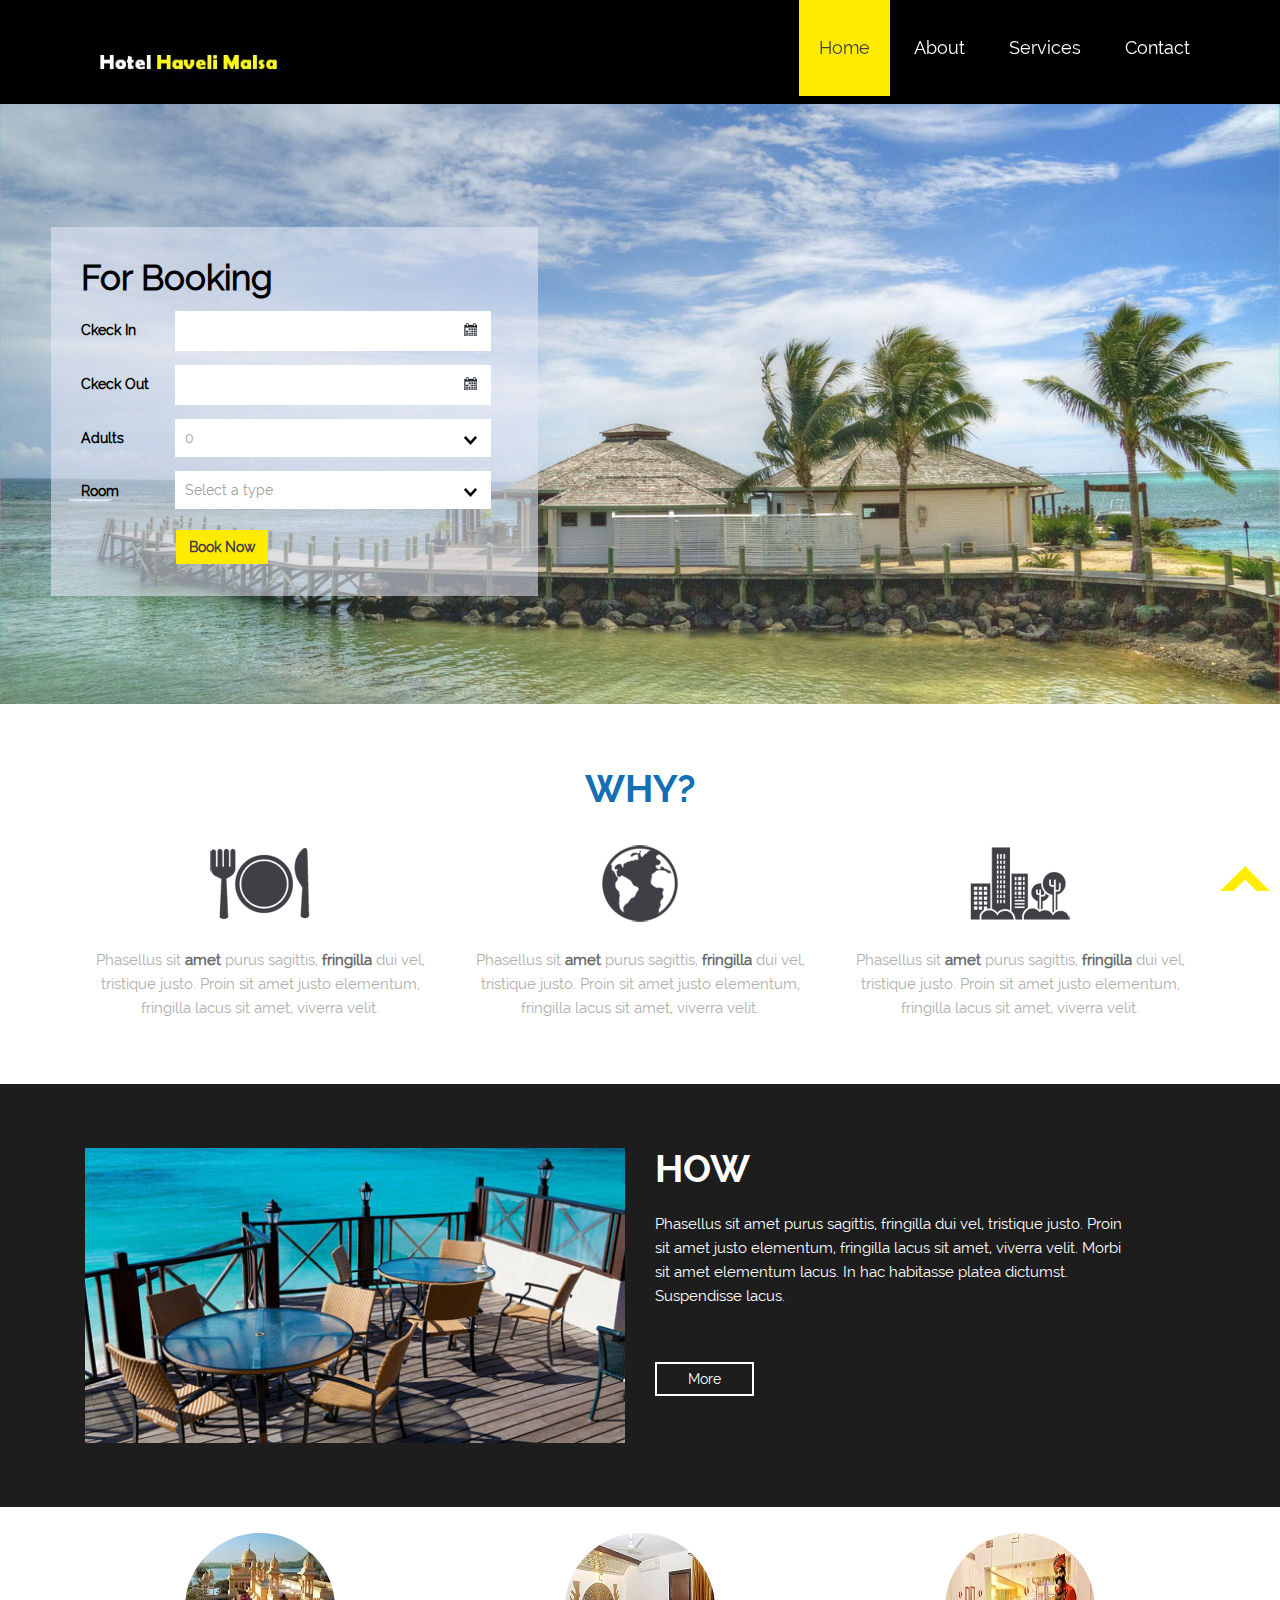
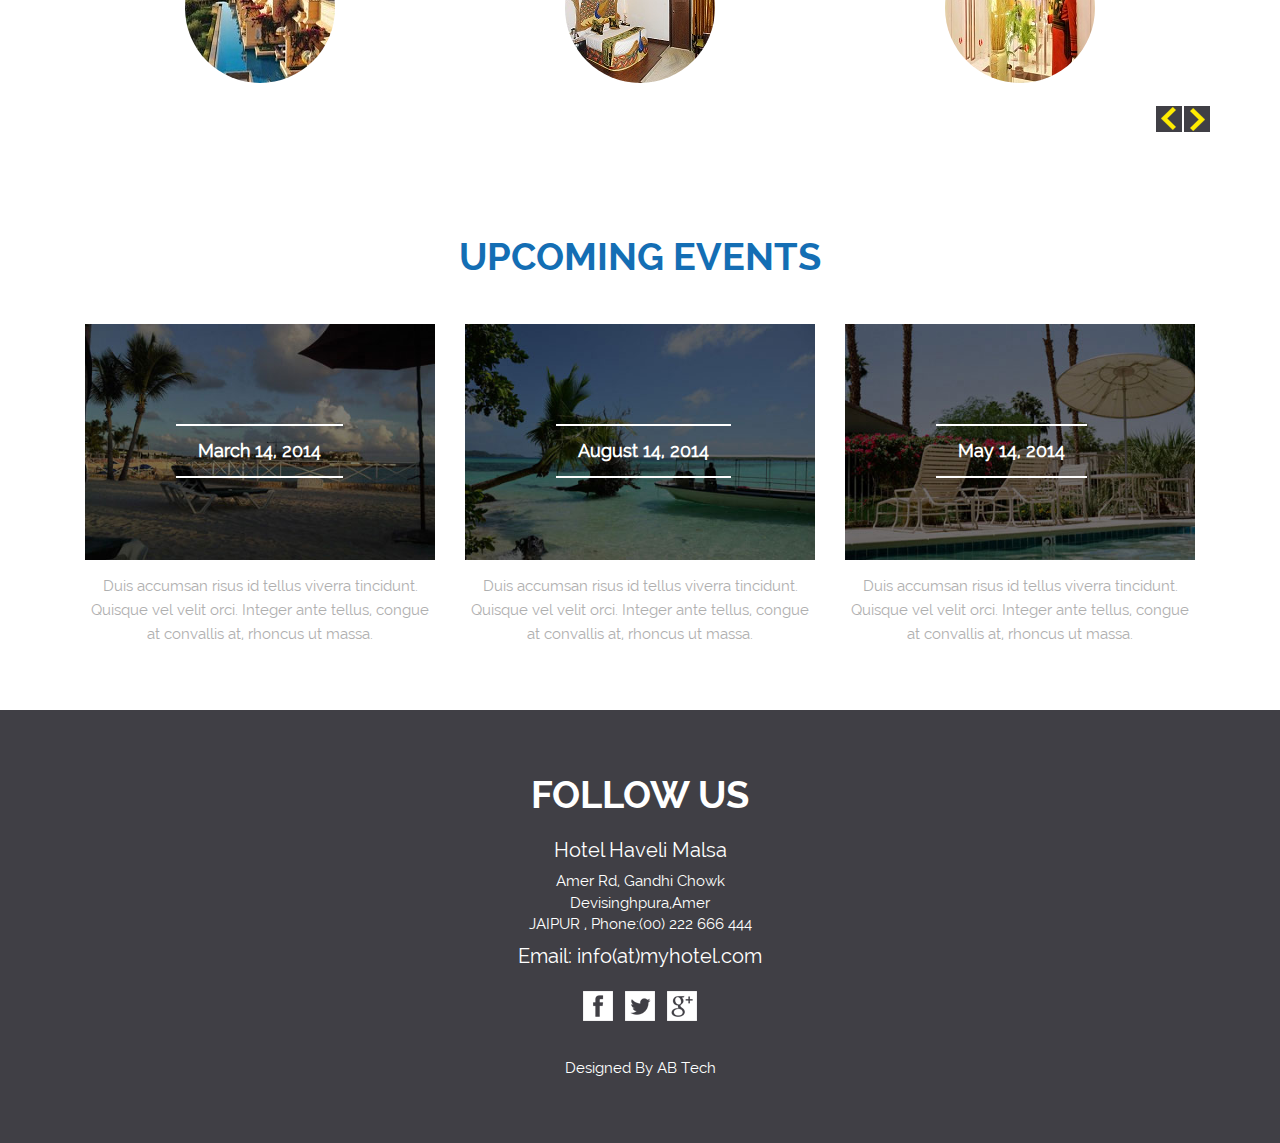
<file: index.html>
﻿<!DOCTYPE html>
<html>
<head>
<title>Hotel Haveli Malsa | Home</title>
<meta name="viewport" content="width=device-width, initial-scale=1">
<meta http-equiv="Content-Type" content="text/html; charset=utf-8" />
<meta name="keywords" content="Paix Responsive web template, Bootstrap Web Templates, Flat Web Templates, Andriod Compatible web template, 
Smartphone Compatible web template, free webdesigns for Nokia, Samsung, LG, SonyErricsson, Motorola web design" />
<script type="application/x-javascript"> addEventListener("load", function() { setTimeout(hideURLbar, 0); }, false); function hideURLbar(){ window.scrollTo(0,1); } </script>
<link href="css/bootstrap.css" rel='stylesheet' type='text/css' />
<link href="css/style.css" rel='stylesheet' type='text/css' />
<script src="js/jquery.min.js"></script>
<!---- start-smoth-scrolling---->
<script type="text/javascript" src="js/move-top.js"></script>
<script type="text/javascript" src="js/easing.js"></script>
<script type="text/javascript">
			jQuery(document).ready(function($) {
				$(".scroll").click(function(event){		
					event.preventDefault();
					$('html,body').animate({scrollTop:$(this.hash).offset().top},1000);
				});
			});
		</script>
<!--start-smoth-scrolling-->
</head>
<body>
	<!--start-header-->
	<div class="header" id="home">
		<div class="container">
			<div class="head">
			<div class="logo">
				<a href="index.html"><img src="images/logo.jpg" alt="" /></a>
			</div>
			<div class="navigation">
				 <span class="menu"></span> 
					<ul class="navig">
						<li><a href="index.html"  class="active hvr-bounce-to-bottom">Home</a></li>
						<li><a href="about.html" class="hvr-bounce-to-bottom">About</a></li>
						<li><a href="services.html" class="hvr-bounce-to-bottom">Services</a></li>
						<li><a href="contact.html" class="hvr-bounce-to-bottom">Contact</a></li>
					</ul>
			</div>
				<div class="clearfix"></div>
			</div>
			</div>
		</div>	
	<!-- script-for-menu -->
	<!-- script-for-menu -->
		<script>
			$("span.menu").click(function(){
				$(" ul.navig").slideToggle("slow" , function(){
				});
			});
		</script>
	<!-- script-for-menu -->
	<!--start-banner-->
	<div class="banner">
		<div class="container">
			<div class="banner-top">
				<h1>For Booking</h1>
				<div class="banner-bottom">
					<div class="bnr-one">
						<div class="bnr-left">
							<p>Ckeck In</p>
						</div>
						<div class="bnr-right">
							<input class="date" id="datepicker" type="text" value="" onfocus="this.value = '';" onblur="if (this.value == '') {this.value = '';}" required=>
						</div>
						<div class="clearfix"></div>
					</div>
					<div class="bnr-one">
						<div class="bnr-left">
							<p>Ckeck Out</p>
						</div>
						<div class="bnr-right">
							<input class="date" id="datepicker1" type="text" value="" onfocus="this.value = '';" onblur="if (this.value == '') {this.value = '';}" required=>
						</div>
						<div class="clearfix"></div>
					</div>
					<div class="bnr-one">
						<div class="bnr-left">
							<p>Adults</p>
						</div>
						<div class="bnr-right">
							<select>
								<option  class="rm" value="volvo">0</option>
								<option  class="rm" value="saab">1</option>
								<option  class="rm" value="opel">2</option>
								<option  class="rm" value="audi">3</option>
							</select>
						</div>
						<div class="clearfix"></div>
					</div>
					<div class="bnr-one">
						<div class="bnr-left">
							<p>Room</p>
						</div>
						<div class="bnr-right">
							<select>
								<option value="volvo">Select a type</option>
								<option value="saab">Single</option>
								<option value="opel">Double</option>
								<option value="audi">Suite</option>
							</select>
						</div>
						<div class="clearfix"></div>
					</div>
					<div class="bnr-btn">
						<form>
							<input type="submit" value="Book Now">
						</form>
					</div>
				</div>
			</div>
		</div>
	</div>
	<!--end-banner-->
	<!---start-date-piker---->
		<link rel="stylesheet" href="css/jquery-ui.css" />
		<script src="js/jquery-ui.js"></script>
			<script>
				$(function() {
				$( "#datepicker,#datepicker1" ).datepicker();
				});
			</script>
	<!---/End-date-piker---->
	<!---start-why-->
	<div class="why" id="about">
		<div class="container">
			<div class="why-top heading">
				<h3>WHY?</h3>
				
			</div>
			<div class="why-bottom">
				<div class="col-md-4 why-left">
					<span class="w-one"></span>
					<p>Phasellus sit <label>amet</label> purus sagittis, <label>fringilla</label> dui vel, tristique justo. Proin sit amet justo elementum, fringilla lacus sit amet, viverra velit.</p>
				</div>
				<div class="col-md-4 why-left">
					<span class="w-two"></span>
					<p>Phasellus sit <label>amet</label> purus sagittis, <label>fringilla</label> dui vel, tristique justo. Proin sit amet justo elementum, fringilla lacus sit amet, viverra velit.</p>
				</div>
				<div class="col-md-4 why-left">
					<span class="w-tre"></span>
					<p>Phasellus sit <label>amet</label> purus sagittis, <label>fringilla</label> dui vel, tristique justo. Proin sit amet justo elementum, fringilla lacus sit amet, viverra velit.</p>
				</div>
				<div class="clearfix"></div>
			</div>
		</div>
	</div>
	<!--end-why-->
	<!--start-how-->
	<div class="how">
		<div class="container">
			<div class="how-bottom">
				<div class="col-md-6 how-left">
					<img src="images/h-1.jpg" alt="" />
				</div>
				<div class="col-md-6 how-right">
					<div class="how-top heading">
						<h3>HOW</h3>
					</div>
					<p>Phasellus sit amet purus sagittis, fringilla dui vel, tristique justo. Proin sit amet justo elementum, fringilla lacus sit amet, viverra velit. Morbi sit amet elementum lacus. In hac habitasse platea dictumst. Suspendisse lacus.</p>
					<div class="h-btn">
						<a href="#">More</a>
					</div>
				</div>
				<div class="clearfix"></div>
			</div>
		</div>
	</div>
	<!--end-how-->
	<!--start-secure-->
	
	<!--end-secure-->
	<!--start-test-->
    <div class="test" id="testimonials">
        <div class="container">
            <div class="test-top">
                <section class="slider">
                    <div class="flexslider">
                        <ul class="slides">
                            <li>
                                <div class="test-one">
                                    <div class="col-md-4 test-left">
                                        <img src="images/test-1.jpg" alt="" />

                                    </div>
                                    <div class="col-md-4 test-left">
                                        <img src="images/test-2.jpg" alt="" />

                                    </div>
                                    <div class="col-md-4 test-left">
                                        <img src="images/test-3.jpg" alt="" />

                                    </div>
                                    <div class="clearfix"></div>
                                </div>
                            </li>
                            <li>
                                <div class="test-one">
                                    <div class="col-md-4 test-left">
                                        <img src="images/test-4.jpg" alt="" />

                                    </div>
                                    <div class="col-md-4 test-left">
                                        <img src="images/test-5.jpg" alt="" />

                                    </div>
                                    <div class="col-md-4 test-left">
                                        <img src="images/test-6.jpg" alt="" />

                                    </div>
                                    <div class="clearfix"></div>
                                </div>
                            </li>
                            <li>
                                <div class="test-one">
                                    <div class="col-md-4 test-left">
                                        <img src="images/test-7.jpg" alt="" />

                                    </div>
                                    <div class="col-md-4 test-left">
                                        <img src="images/test-8.jpg" alt="" />

                                    </div>
                                    <div class="col-md-4 test-left">
                                        <img src="images/test-9.jpg" alt="" />

                                    </div>
                                    <div class="clearfix"></div>
                                </div>
                            </li>
                        </ul>
                    </div>
                </section>
            </div>
        </div>
    </div>
	<!--end-test-->
	<!--FlexSlider-->
	<link rel="stylesheet" href="css/flexslider.css" type="text/css" media="screen" />
	<script defer src="js/jquery.flexslider.js"></script>
	<script type="text/javascript">
    $(function(){
      SyntaxHighlighter.all();
    });
    $(window).load(function(){
      $('.flexslider').flexslider({
        animation: "slide",
        start: function(slider){
          $('body').removeClass('loading');
        }
      });
		});
		</script>
	</div>
			<!--End-slider-script-->
	<!--start-blog-->
	
	<!--end-blog-->
	<!--start-events-->
	<div class="events" id="events">
		<div class="container">
			<div class="events-top heading">
				<h3>UPCOMING EVENTS</h3>
			</div>
			<div class="events-bottom">
				<div class="col-md-4 events-main">
					<div class="events-left">
						<img src="images/e-1.jpg" alt="" />
						<div class="event-btm">
							<h4>March 14, 2014</h4>
						</div>
						<p>Duis accumsan risus id tellus viverra tincidunt. Quisque vel velit orci. Integer ante tellus, congue at convallis at, rhoncus ut massa.</p>
					</div>
				</div>
				<div class="col-md-4 events-main">
					<div class="events-left">
						<img src="images/e-2.jpg" alt="" />
						<div class="event-btm">
							<h4>August 14, 2014</h4>
						</div>
						<p>Duis accumsan risus id tellus viverra tincidunt. Quisque vel velit orci. Integer ante tellus, congue at convallis at, rhoncus ut massa.</p>
					</div>
				</div>
				<div class="col-md-4 events-main">
					<div class="events-left">
						<img src="images/e-3.jpg" alt="" />
						<div class="event-btm">
							<h4>May 14, 2014</h4>
						</div>
						<p>Duis accumsan risus id tellus viverra tincidunt. Quisque vel velit orci. Integer ante tellus, congue at convallis at, rhoncus ut massa.</p>
					</div>
				</div>
				<div class="clearfix"></div>
			</div>
		</div>
	</div>
	<!--end-events-->
	<!--start-footer-->
	<div class="footer">
		<div class="container">
		<div class="touch-top heading">
				<h3>FOLLOW US</h3>
			</div>
			<div class="touch-bottom">
                <h6>Hotel Haveli Malsa</h6>
                <p>Amer Rd, Gandhi Chowk</p>
                <p>Devisinghpura,Amer</p>
                <p>JAIPUR , Phone:(00) 222 666 444</p>
                <h6>Email: info(at)myhotel.com</h6>
				<ul>
					<li><a href="#"><span class="fb"> </span></a></li>
					<li><a href="#"><span class="twit"> </span></a></li>
					<li><a href="#"><span class="google"> </span></a></li>
				</ul>
			</div>
			<div class="footer-top">
				<p class="footer-class">Designed By AB Tech </p>
			</div>
		</div>
		<script type="text/javascript">
									$(document).ready(function() {
										/*
										var defaults = {
								  			containerID: 'toTop', // fading element id
											containerHoverID: 'toTopHover', // fading element hover id
											scrollSpeed: 1200,
											easingType: 'linear' 
								 		};
										*/
										
										$().UItoTop({ easingType: 'easeOutQuart' });
										
									});
								</script>
		<a href="#home" id="toTop" class="scroll" style="display: block;"> <span id="toTopHover" style="opacity: 1;"> </span></a>
	</div>
	<!--end-footer-->
</body>
</html>
</file>
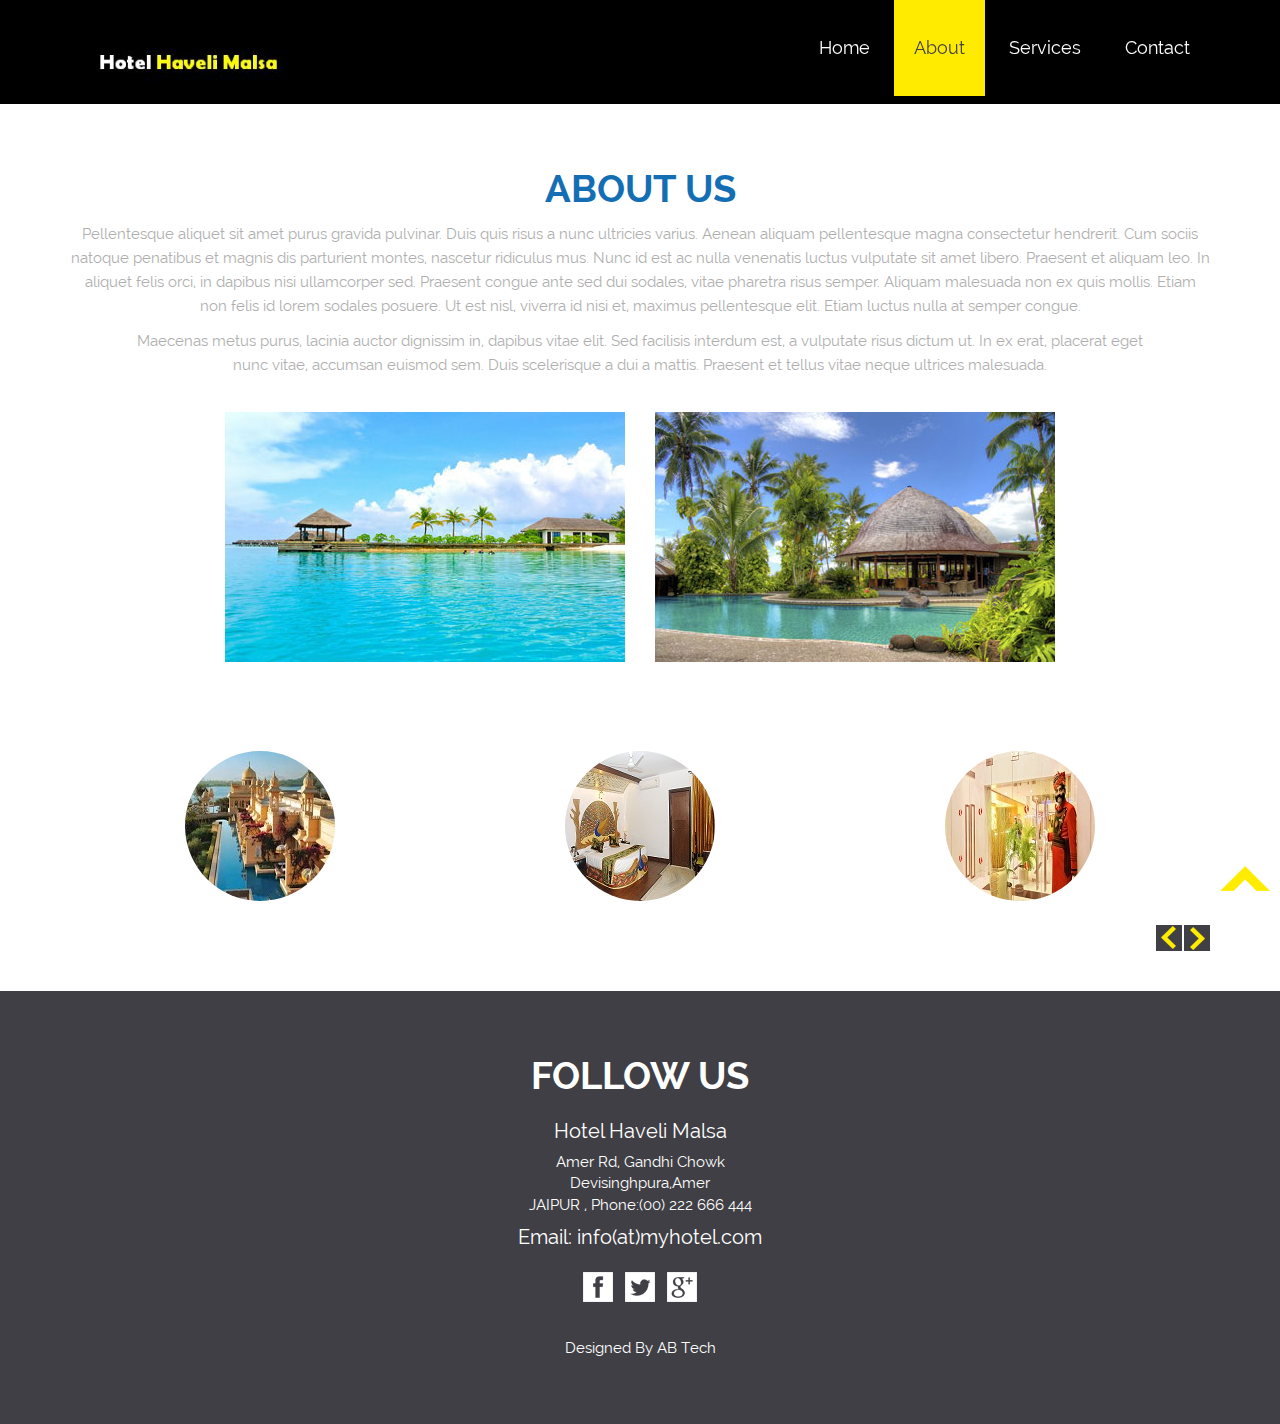
<file: about.html>
﻿
<!DOCTYPE html>
<html>
<head>
<title>Hotel Haveli Malsa | About </title>
<meta name="viewport" content="width=device-width, initial-scale=1">
<meta http-equiv="Content-Type" content="text/html; charset=utf-8" />
<meta name="keywords" content="Paix Responsive web template, Bootstrap Web Templates, Flat Web Templates, Andriod Compatible web template, 
Smartphone Compatible web template, free webdesigns for Nokia, Samsung, LG, SonyErricsson, Motorola web design" />
<script type="application/x-javascript"> addEventListener("load", function() { setTimeout(hideURLbar, 0); }, false); function hideURLbar(){ window.scrollTo(0,1); } </script>
<link href="css/bootstrap.css" rel='stylesheet' type='text/css' />
<link href="css/style.css" rel='stylesheet' type='text/css' />
<script src="js/jquery.min.js"></script>
<!---- start-smoth-scrolling---->
<script type="text/javascript" src="js/move-top.js"></script>
<script type="text/javascript" src="js/easing.js"></script>
<script type="text/javascript">
			jQuery(document).ready(function($) {
				$(".scroll").click(function(event){		
					event.preventDefault();
					$('html,body').animate({scrollTop:$(this.hash).offset().top},1000);
				});
			});
		</script>
<!--start-smoth-scrolling-->
</head>
<body>
	<!--start-header-->
	<div class="header" id="home">
		<div class="container">
			<div class="head">
			<div class="logo">
				<a href="index.html"><img src="images/logo.jpg" alt="" /></a>
			</div>
			<div class="navigation">
				 <span class="menu"></span> 
					<ul class="navig">
						<li><a href="index.html"  class="hvr-bounce-to-bottom">Home</a></li>
						<li><a href="about.html" class="active hvr-bounce-to-bottom">About</a></li>
						<li><a href="services.html" class="hvr-bounce-to-bottom">Services</a></li>
						<li><a href="contact.html" class="hvr-bounce-to-bottom">Contact</a></li>
					</ul>
			</div>
				<div class="clearfix"></div>
			</div>
			</div>
		</div>	
	<!-- script-for-menu -->
	<!-- script-for-menu -->
		<script>
			$("span.menu").click(function(){
				$(" ul.navig").slideToggle("slow" , function(){
				});
			});
		</script>
	<!--script-for-menu-->
	<!--start-about-->
	<div class="about">
		<div class="container">
			<div class="about-top heading">
				<h3>ABOUT US</h3>
			</div>
			<div class="about-bottom">
				<p>Pellentesque aliquet sit amet purus gravida pulvinar. Duis quis risus a nunc ultricies varius. Aenean aliquam pellentesque magna consectetur hendrerit. Cum sociis natoque penatibus et magnis dis parturient montes, nascetur ridiculus mus. Nunc id est ac nulla venenatis luctus vulputate sit amet libero. Praesent et aliquam leo. In aliquet felis orci, in dapibus nisi ullamcorper sed. Praesent congue ante sed dui sodales, vitae pharetra risus semper. Aliquam malesuada non ex quis mollis. Etiam non felis id lorem sodales posuere. Ut est nisl, viverra id nisi et, maximus pellentesque elit. Etiam luctus nulla at semper congue.</p>
				<p>Maecenas metus purus, lacinia auctor dignissim in, dapibus vitae elit. Sed facilisis interdum est, a vulputate risus dictum ut. In ex erat, placerat eget nunc vitae, accumsan euismod sem. Duis scelerisque a dui a mattis. Praesent et tellus vitae neque ultrices malesuada.</p>
				<div class="about-btm">
					<div class="col-md-6 about-left">
						<img src="images/abt-1.jpg" alt="" />
					</div>
					<div class="col-md-6 about-right">
						<img src="images/abt-2.jpg" alt="" />
					</div>
					<div class="clearfix"></div>
				</div>
			</div>
		</div>
	</div>
	<!--end-about-->
	<!--start-test-->
    <div class="test" id="testimonials">
        <div class="container">
            <div class="test-top">
                <section class="slider">
                    <div class="flexslider">
                        <ul class="slides">
                            <li>
                                <div class="test-one">
                                    <div class="col-md-4 test-left">
                                        <img src="images/test-1.jpg" alt="" />

                                    </div>
                                    <div class="col-md-4 test-left">
                                        <img src="images/test-2.jpg" alt="" />

                                    </div>
                                    <div class="col-md-4 test-left">
                                        <img src="images/test-3.jpg" alt="" />

                                    </div>
                                    <div class="clearfix"></div>
                                </div>
                            </li>
                            <li>
                                <div class="test-one">
                                    <div class="col-md-4 test-left">
                                        <img src="images/test-4.jpg" alt="" />

                                    </div>
                                    <div class="col-md-4 test-left">
                                        <img src="images/test-5.jpg" alt="" />

                                    </div>
                                    <div class="col-md-4 test-left">
                                        <img src="images/test-6.jpg" alt="" />

                                    </div>
                                    <div class="clearfix"></div>
                                </div>
                            </li>
                            <li>
                                <div class="test-one">
                                    <div class="col-md-4 test-left">
                                        <img src="images/test-7.jpg" alt="" />

                                    </div>
                                    <div class="col-md-4 test-left">
                                        <img src="images/test-8.jpg" alt="" />

                                    </div>
                                    <div class="col-md-4 test-left">
                                        <img src="images/test-9.jpg" alt="" />

                                    </div>
                                    <div class="clearfix"></div>
                                </div>
                            </li>
                        </ul>
                    </div>
                </section>
            </div>
        </div>
    </div>
	<!--end-test-->
	<!--FlexSlider-->
	<link rel="stylesheet" href="css/flexslider.css" type="text/css" media="screen" />
	<script defer src="js/jquery.flexslider.js"></script>
	<script type="text/javascript">
    $(function(){
      SyntaxHighlighter.all();
    });
    $(window).load(function(){
      $('.flexslider').flexslider({
        animation: "slide",
        start: function(slider){
          $('body').removeClass('loading');
        }
      });
		});
		</script>
	</div>
			<!--End-slider-script-->
	<!--start-footer-->
	<div class="footer">
		<div class="container">
		<div class="touch-top heading">
				<h3>FOLLOW US</h3>
			</div>
			<div class="touch-bottom">
                <h6>Hotel Haveli Malsa</h6>
                <p>Amer Rd, Gandhi Chowk</p>
                <p>Devisinghpura,Amer</p>
                <p>JAIPUR , Phone:(00) 222 666 444</p>
                <h6>Email: info(at)myhotel.com</h6>
				<ul>
					<li><a href="#"><span class="fb"> </span></a></li>
					<li><a href="#"><span class="twit"> </span></a></li>
					<li><a href="#"><span class="google"> </span></a></li>
				</ul>
			</div>
			<div class="footer-top">
                <p class="footer-class">Designed By AB Tech </p>
            			</div>
		</div>
		<script type="text/javascript">
									$(document).ready(function() {
										/*
										var defaults = {
								  			containerID: 'toTop', // fading element id
											containerHoverID: 'toTopHover', // fading element hover id
											scrollSpeed: 1200,
											easingType: 'linear' 
								 		};
										*/
										
										$().UItoTop({ easingType: 'easeOutQuart' });
										
									});
								</script>
		<a href="#home" id="toTop" class="scroll" style="display: block;"> <span id="toTopHover" style="opacity: 1;"> </span></a>
	</div>
	<!--end-footer-->
</body>
</html>
</file>
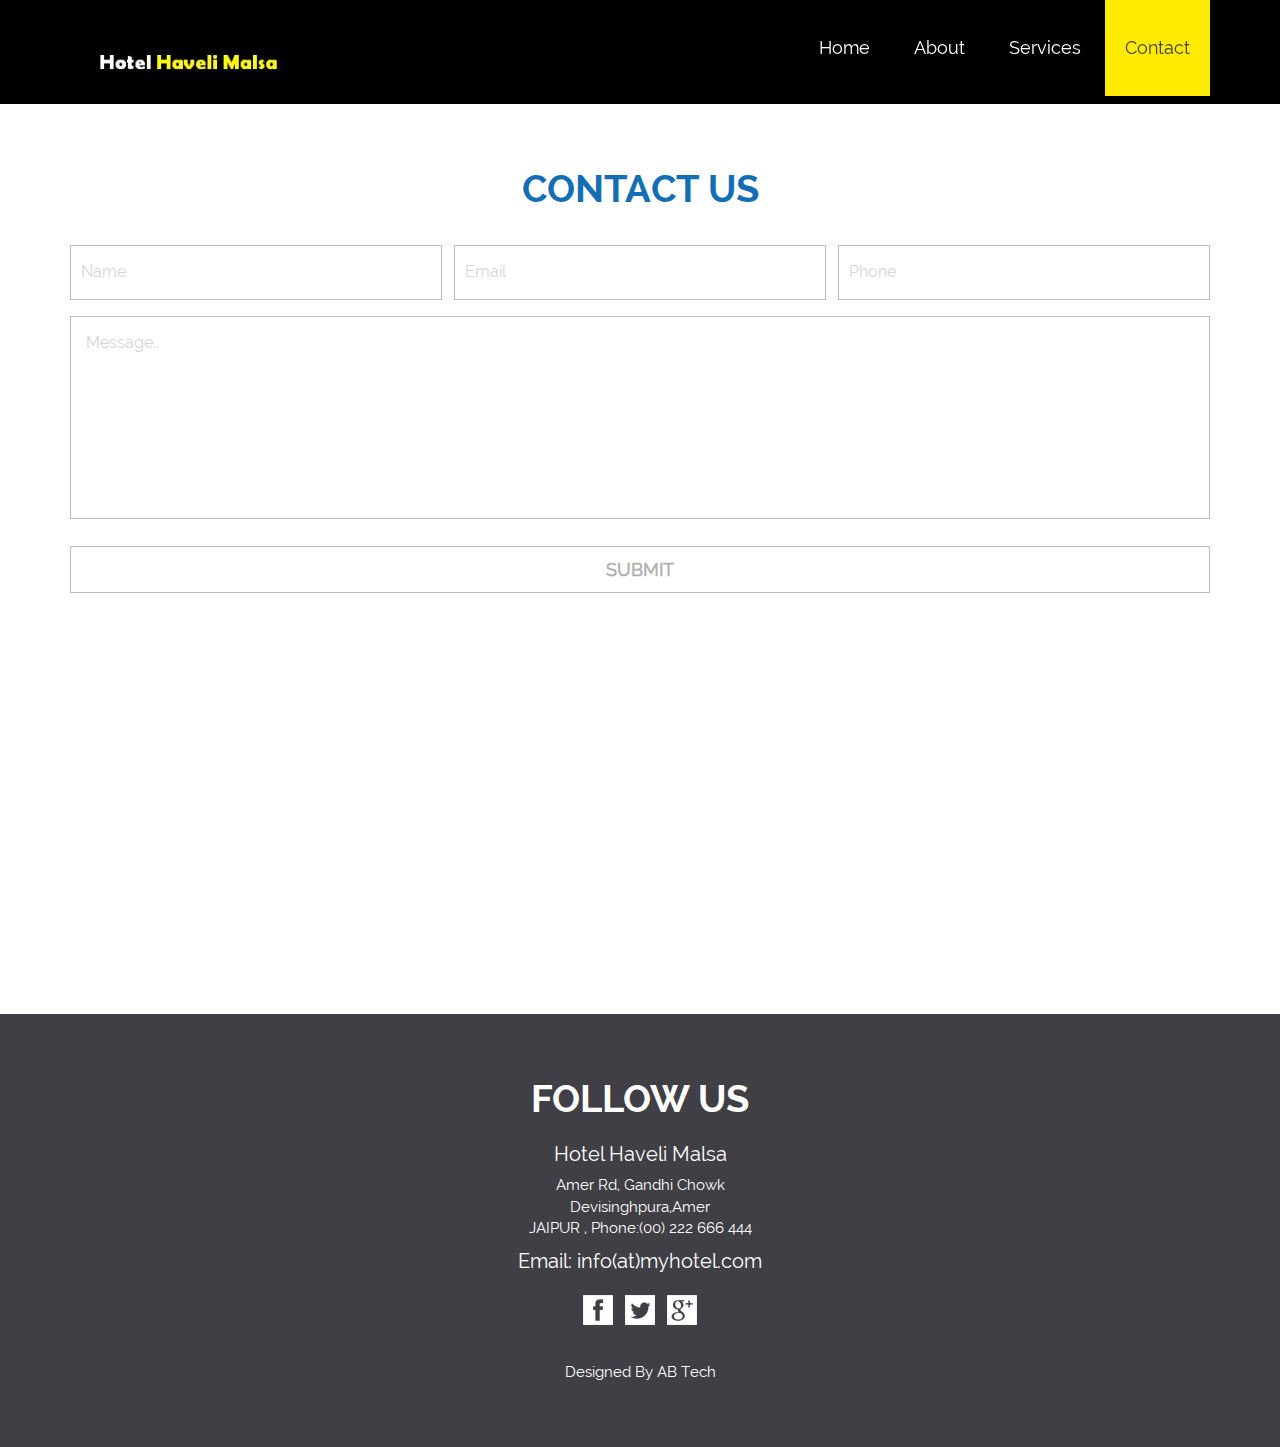
<file: contact.html>
﻿
<!DOCTYPE html>
<html>
<head>
<title>Hotel Haveli Malsa Contact </title>
<meta name="viewport" content="width=device-width, initial-scale=1">
<meta http-equiv="Content-Type" content="text/html; charset=utf-8" />
<meta name="keywords" content="Paix Responsive web template, Bootstrap Web Templates, Flat Web Templates, Andriod Compatible web template, 
Smartphone Compatible web template, free webdesigns for Nokia, Samsung, LG, SonyErricsson, Motorola web design" />
<script type="application/x-javascript"> addEventListener("load", function() { setTimeout(hideURLbar, 0); }, false); function hideURLbar(){ window.scrollTo(0,1); } </script>
<link href="css/bootstrap.css" rel='stylesheet' type='text/css' />
<link href="css/style.css" rel='stylesheet' type='text/css' />
<script src="js/jquery.min.js"></script>
<!---- start-smoth-scrolling---->
<script type="text/javascript" src="js/move-top.js"></script>
<script type="text/javascript" src="js/easing.js"></script>
<script type="text/javascript">
			jQuery(document).ready(function($) {
				$(".scroll").click(function(event){		
					event.preventDefault();
					$('html,body').animate({scrollTop:$(this.hash).offset().top},1000);
				});
			});
		</script>
<!--start-smoth-scrolling-->
</head>
<body>
	<!--start-header-->
	<div class="header" id="home">
		<div class="container">
			<div class="head">
			<div class="logo">
				<a href="index.html"><img src="images/logo.jpg" alt="" /></a>
			</div>
			<div class="navigation">
				 <span class="menu"></span> 
					<ul class="navig">
						<li><a href="index.html"  class="hvr-bounce-to-bottom">Home</a></li>
						<li><a href="about.html" class="hvr-bounce-to-bottom">About</a></li>
						<li><a href="services.html" class="hvr-bounce-to-bottom">Services</a></li>
						<li><a href="contact.html" class="active hvr-bounce-to-bottom">Contact</a></li>
					</ul>
			</div>
				<div class="clearfix"></div>
			</div>
			</div>
		</div>	
	<!-- script-for-menu -->
	<!-- script-for-menu -->
		<script>
			$("span.menu").click(function(){
				$(" ul.navig").slideToggle("slow" , function(){
				});
			});
		</script>
	<!--script-for-menu-->
	<!--start-contact-->
	<div class="contact">
		<div class="container">
			<div class="contact-top heading">
				<h3>CONTACT US</h3>
			</div>
			<div class="contact-bottom">
				<input type="text" value="Name" onfocus="this.value = '';" onblur="if (this.value == '') {this.value = 'Name';}" />
				<input type="text" value="Email" onfocus="this.value = '';" onblur="if (this.value == '') {this.value = 'Email';}" />
				<input type="text" value="Phone" onfocus="this.value = '';" onblur="if (this.value == '') {this.value = 'Phone';}" />
				<textarea value="Message:" onfocus="this.value = '';" onblur="if (this.value == '') {this.value = 'Message';}">Message..</textarea>
				<div class="submit-btn">
					<form>
						<input type="submit" value="SUBMIT">
					</form>
				</div>
			</div>
		</div>
	</div>
	<!--end-contact-->
	<!--start-map-->
	<div class="map">
        <iframe src="https://www.google.com/maps/embed?pb=!1m18!1m12!1m3!1d1026.48895030709!2d75.85611361817102!3d26.988308387637197!2m3!1f0!2f0!3f0!3m2!1i1024!2i768!4f13.1!3m3!1m2!1s0x396db04c78c01601%3A0xcafc55ebda3ffcd1!2zMjbCsDU5JzE3LjkiTiA3NcKwNTEnMjQuMyJF!5e0!3m2!1sen!2sin!4v1446484334968" frameborder="0" style="border:0" allowfullscreen></iframe>	
	</div>
	<!--end-map-->
	<!--start-footer-->
	<div class="footer">
		<div class="container">
		<div class="touch-top heading">
				<h3>FOLLOW US</h3>
			</div>
			<div class="touch-bottom">
                <h6>Hotel Haveli Malsa</h6>
				<p>Amer Rd, Gandhi Chowk</p>
				<p >Devisinghpura,Amer</p>
				<p>JAIPUR , Phone:(00) 222 666 444</p>
                <h6>Email: info(at)myhotel.com</h6>
				<ul>
					<li><a href="#"><span class="fb"> </span></a></li>
					<li><a href="#"><span class="twit"> </span></a></li>
					<li><a href="#"><span class="google"> </span></a></li>
				</ul>
			</div>
			<div class="footer-top">
                <p class="footer-class">Designed By AB Tech </p>			</div>
		</div>
		<script type="text/javascript">
									$(document).ready(function() {
										/*
										var defaults = {
								  			containerID: 'toTop', // fading element id
											containerHoverID: 'toTopHover', // fading element hover id
											scrollSpeed: 1200,
											easingType: 'linear' 
								 		};
										*/
										
										$().UItoTop({ easingType: 'easeOutQuart' });
										
									});
								</script>
		<a href="#home" id="toTop" class="scroll" style="display: block;"> <span id="toTopHover" style="opacity: 1;"> </span></a>
	</div>
	<!--end-footer-->
</body>
</html>
</file>
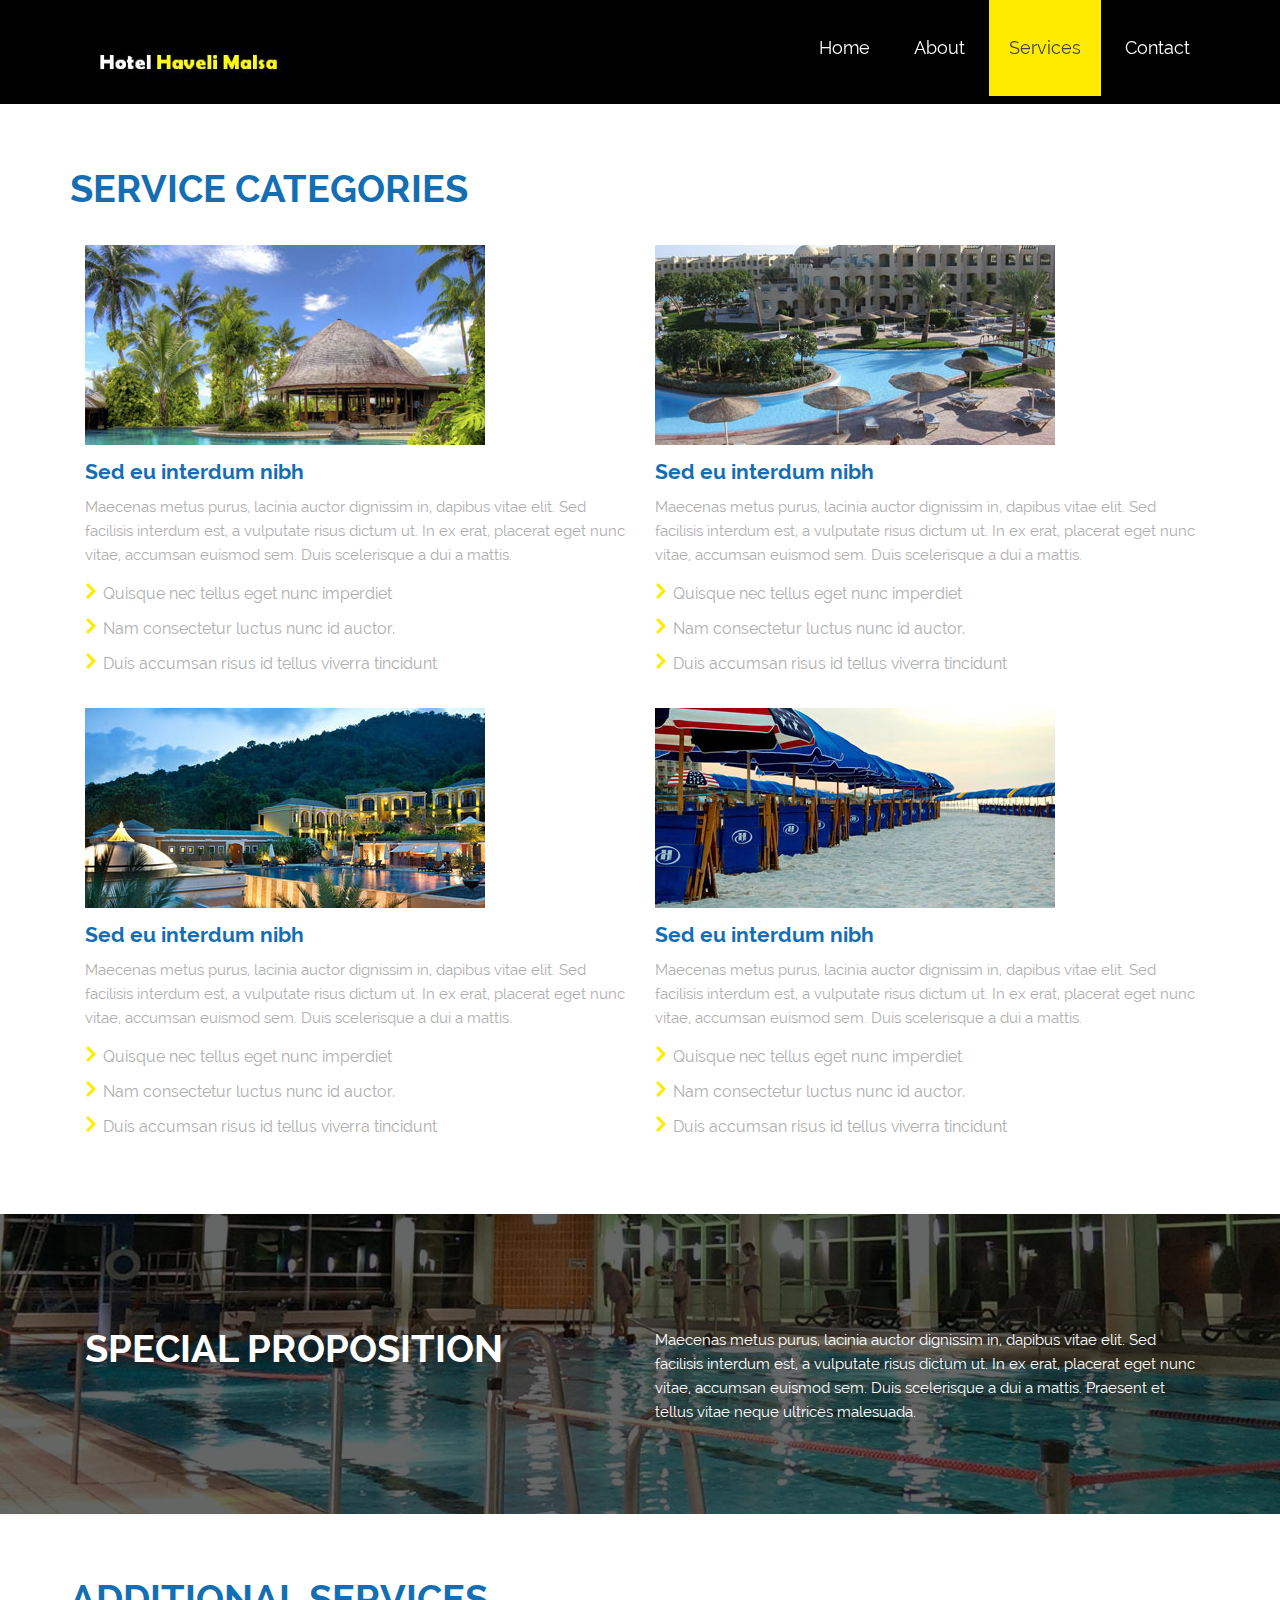
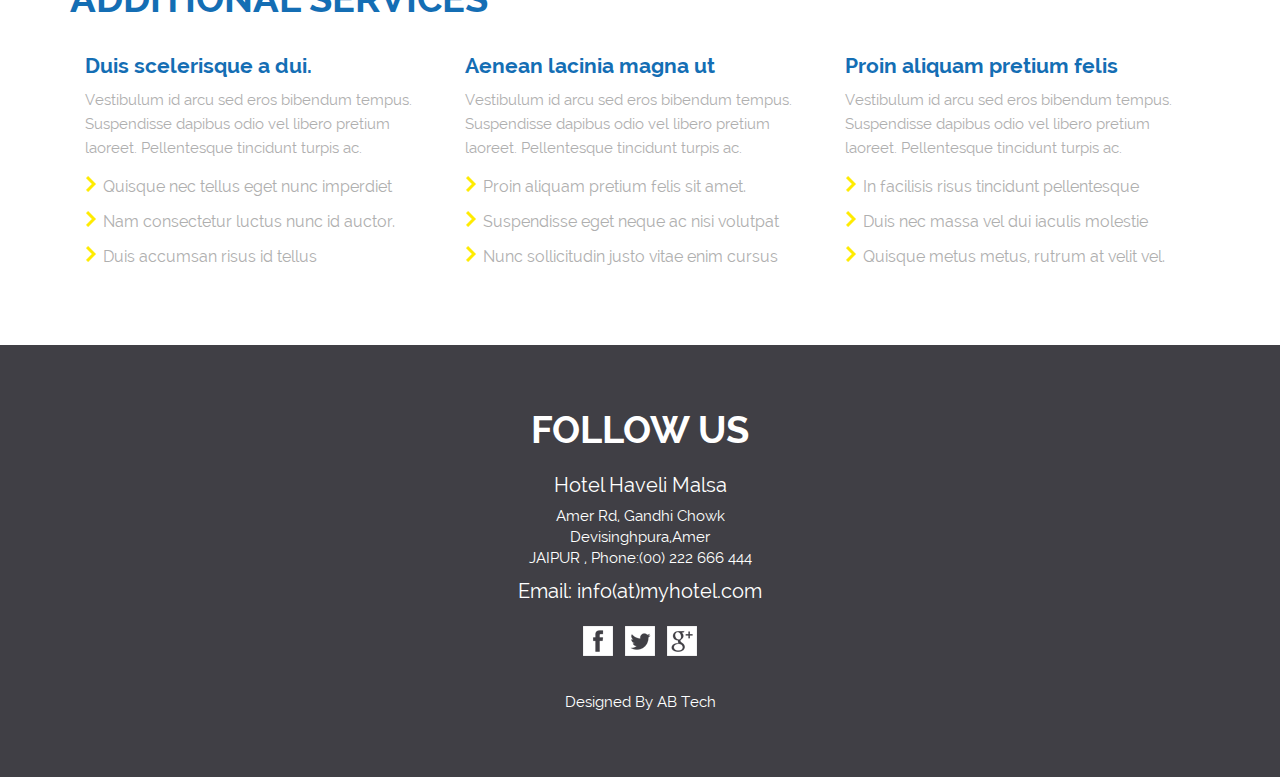
<file: services.html>
﻿
<!DOCTYPE html>
<html>
<head>
<title>Hotel Haveli Malsa| Services</title>
<meta name="viewport" content="width=device-width, initial-scale=1">
<meta http-equiv="Content-Type" content="text/html; charset=utf-8" />
<meta name="keywords" content="Paix Responsive web template, Bootstrap Web Templates, Flat Web Templates, Andriod Compatible web template, 
Smartphone Compatible web template, free webdesigns for Nokia, Samsung, LG, SonyErricsson, Motorola web design" />
<script type="application/x-javascript"> addEventListener("load", function() { setTimeout(hideURLbar, 0); }, false); function hideURLbar(){ window.scrollTo(0,1); } </script>
<link href="css/bootstrap.css" rel='stylesheet' type='text/css' />
<link href="css/style.css" rel='stylesheet' type='text/css' />
<script src="js/jquery.min.js"></script>
<!---- start-smoth-scrolling---->
<script type="text/javascript" src="js/move-top.js"></script>
<script type="text/javascript" src="js/easing.js"></script>
<script type="text/javascript">
			jQuery(document).ready(function($) {
				$(".scroll").click(function(event){		
					event.preventDefault();
					$('html,body').animate({scrollTop:$(this.hash).offset().top},1000);
				});
			});
		</script>
<!--start-smoth-scrolling-->
</head>
<body>
	<!--start-header-->
	<div class="header" id="home">
		<div class="container">
			<div class="head">
			<div class="logo">
				<a href="index.html"><img src="images/logo.jpg" alt="" /></a>
			</div>
			<div class="navigation">
				 <span class="menu"></span> 
					<ul class="navig">
						<li><a href="index.html"  class="hvr-bounce-to-bottom">Home</a></li>
						<li><a href="about.html" class="hvr-bounce-to-bottom">About</a></li>
						<li><a href="services.html" class="active hvr-bounce-to-bottom">Services</a></li>
						<li><a href="contact.html" class="hvr-bounce-to-bottom">Contact</a></li>
					</ul>
			</div>
				<div class="clearfix"></div>
			</div>
			</div>
		</div>	
	<!-- script-for-menu -->
	<!-- script-for-menu -->
		<script>
			$("span.menu").click(function(){
				$(" ul.navig").slideToggle("slow" , function(){
				});
			});
		</script>
	<!--script-for-menu-->
	<!--start-services-->
	<div class="services">
		<div class="container">
			<div class="services-top heading">
				<h3>Service categories</h3>
			</div>
			<div class="services-bottom">
				<div class="col-md-6 services-left">
					<div class="services-one">
						<img src="images/s-1.jpg" alt="" />
						<h4>Sed eu interdum nibh</h4>
						<p>Maecenas metus purus, lacinia auctor dignissim in, dapibus vitae elit. Sed facilisis interdum est, a vulputate risus dictum ut. In ex erat, placerat eget nunc vitae, accumsan euismod sem. Duis scelerisque a dui a mattis.</p>
						<ul>
							<li><a href="#">Quisque nec tellus eget nunc imperdiet</a></li>
							<li><a href="#">Nam consectetur luctus nunc id auctor.</a></li>
							<li><a href="#">Duis accumsan risus id tellus viverra tincidunt</a></li>
						</ul>
					</div>
					<div class="services-one">
						<img src="images/s-2.jpg" alt="" />
						<h4>Sed eu interdum nibh</h4>
						<p>Maecenas metus purus, lacinia auctor dignissim in, dapibus vitae elit. Sed facilisis interdum est, a vulputate risus dictum ut. In ex erat, placerat eget nunc vitae, accumsan euismod sem. Duis scelerisque a dui a mattis.</p>
						<ul>
							<li><a href="#">Quisque nec tellus eget nunc imperdiet</a></li>
							<li><a href="#">Nam consectetur luctus nunc id auctor.</a></li>
							<li><a href="#">Duis accumsan risus id tellus viverra tincidunt</a></li>
						</ul>
					</div>
				</div>
				<div class="col-md-6 services-left">
					<div class="services-one">
						<img src="images/s-3.jpg" alt="" />
						<h4>Sed eu interdum nibh</h4>
						<p>Maecenas metus purus, lacinia auctor dignissim in, dapibus vitae elit. Sed facilisis interdum est, a vulputate risus dictum ut. In ex erat, placerat eget nunc vitae, accumsan euismod sem. Duis scelerisque a dui a mattis.</p>
						<ul>
							<li><a href="#">Quisque nec tellus eget nunc imperdiet</a></li>
							<li><a href="#">Nam consectetur luctus nunc id auctor.</a></li>
							<li><a href="#">Duis accumsan risus id tellus viverra tincidunt</a></li>
						</ul>
					</div>
					<div class="services-one">
						<img src="images/s-4.jpg" alt="" />
						<h4>Sed eu interdum nibh</h4>
						<p>Maecenas metus purus, lacinia auctor dignissim in, dapibus vitae elit. Sed facilisis interdum est, a vulputate risus dictum ut. In ex erat, placerat eget nunc vitae, accumsan euismod sem. Duis scelerisque a dui a mattis.</p>
						<ul>
							<li><a href="#">Quisque nec tellus eget nunc imperdiet</a></li>
							<li><a href="#">Nam consectetur luctus nunc id auctor.</a></li>
							<li><a href="#">Duis accumsan risus id tellus viverra tincidunt</a></li>
						</ul>
					</div>
				</div>
				<div class="clearfix"></div>				
			</div>			
		</div>
	</div>
	<!--end-services-->
	<!--start-special-->
	<div class="special">
		<div class="container">
			<div class="special-main">
				<div class="col-md-6 special-left heading">
					<h3>SPECIAL PROPOSITION</h3>
				</div>
				<div class="col-md-6 special-left">
					<p>Maecenas metus purus, lacinia auctor dignissim in, dapibus vitae elit. Sed facilisis interdum est, a vulputate risus dictum ut. In ex erat, placerat eget nunc vitae, accumsan euismod sem. Duis scelerisque a dui a mattis. Praesent et tellus vitae neque ultrices malesuada. </p>
				</div>
				<div class="clearfix"></div>
			</div>
		</div>
	</div>
	<!--end-special-->
	<!--start-additional-->
	<div class="additional">
		<div class="container">	
			<div class="additional-top heading">
				<h3>Additional Services</h3>
			</div>
			<div class="additional-bottom">
				<div class="col-md-4 add-left">
					<h4>Duis scelerisque a dui.</h4>
					<p>Vestibulum id arcu sed eros bibendum tempus. Suspendisse dapibus odio vel libero pretium laoreet. Pellentesque tincidunt turpis ac.</p>
					<ul>
						<li><a href="#">Quisque nec tellus eget nunc imperdiet</a></li>
						<li><a href="#">Nam consectetur luctus nunc id auctor.</a></li>
						<li><a href="#">Duis accumsan risus id tellus</a></li>
					</ul>
				</div>
				<div class="col-md-4 add-left">
					<h4>Aenean lacinia magna ut</h4>
					<p>Vestibulum id arcu sed eros bibendum tempus. Suspendisse dapibus odio vel libero pretium laoreet. Pellentesque tincidunt turpis ac.</p>
					<ul>
						<li><a href="#"> Proin aliquam pretium felis sit amet.</a></li>
						<li><a href="#">Suspendisse eget neque ac nisi volutpat</a></li>
						<li><a href="#">Nunc sollicitudin justo vitae enim cursus</a></li>
					</ul>
				</div>
				<div class="col-md-4 add-left">
					<h4>Proin aliquam pretium felis</h4>
					<p>Vestibulum id arcu sed eros bibendum tempus. Suspendisse dapibus odio vel libero pretium laoreet. Pellentesque tincidunt turpis ac.</p>
					<ul>
						<li><a href="#">In facilisis risus tincidunt pellentesque</a></li>
						<li><a href="#">Duis nec massa vel dui iaculis molestie</a></li>
						<li><a href="#">Quisque metus metus, rutrum at velit vel.</a></li>
					</ul>
				</div>
				<div class="clearfix"></div>
			</div>
		</div>	
	</div>
	<!--end-additional-->
	<!--start-footer-->
	<div class="footer">
		<div class="container">
		<div class="touch-top heading">
				<h3>FOLLOW US</h3>
			</div>
			<div class="touch-bottom">
                <h6>Hotel Haveli Malsa</h6>
                <p>Amer Rd, Gandhi Chowk</p>
                <p>Devisinghpura,Amer</p>
                <p>JAIPUR , Phone:(00) 222 666 444</p>
                <h6>Email: info(at)myhotel.com</h6>
				<ul>
					<li><a href="#"><span class="fb"> </span></a></li>
					<li><a href="#"><span class="twit"> </span></a></li>
					<li><a href="#"><span class="google"> </span></a></li>
				</ul>
			</div>
			<div class="footer-top">
                <p class="footer-class">Designed By AB Tech </p>
            			</div>
		</div>
		<script type="text/javascript">
									$(document).ready(function() {
										/*
										var defaults = {
								  			containerID: 'toTop', // fading element id
											containerHoverID: 'toTopHover', // fading element hover id
											scrollSpeed: 1200,
											easingType: 'linear' 
								 		};
										*/
										
										$().UItoTop({ easingType: 'easeOutQuart' });
										
									});
								</script>
		<a href="#home" id="toTop" class="scroll" style="display: block;"> <span id="toTopHover" style="opacity: 1;"> </span></a>
	</div>
	<!--end-footer-->
</body>
</html>
</file>
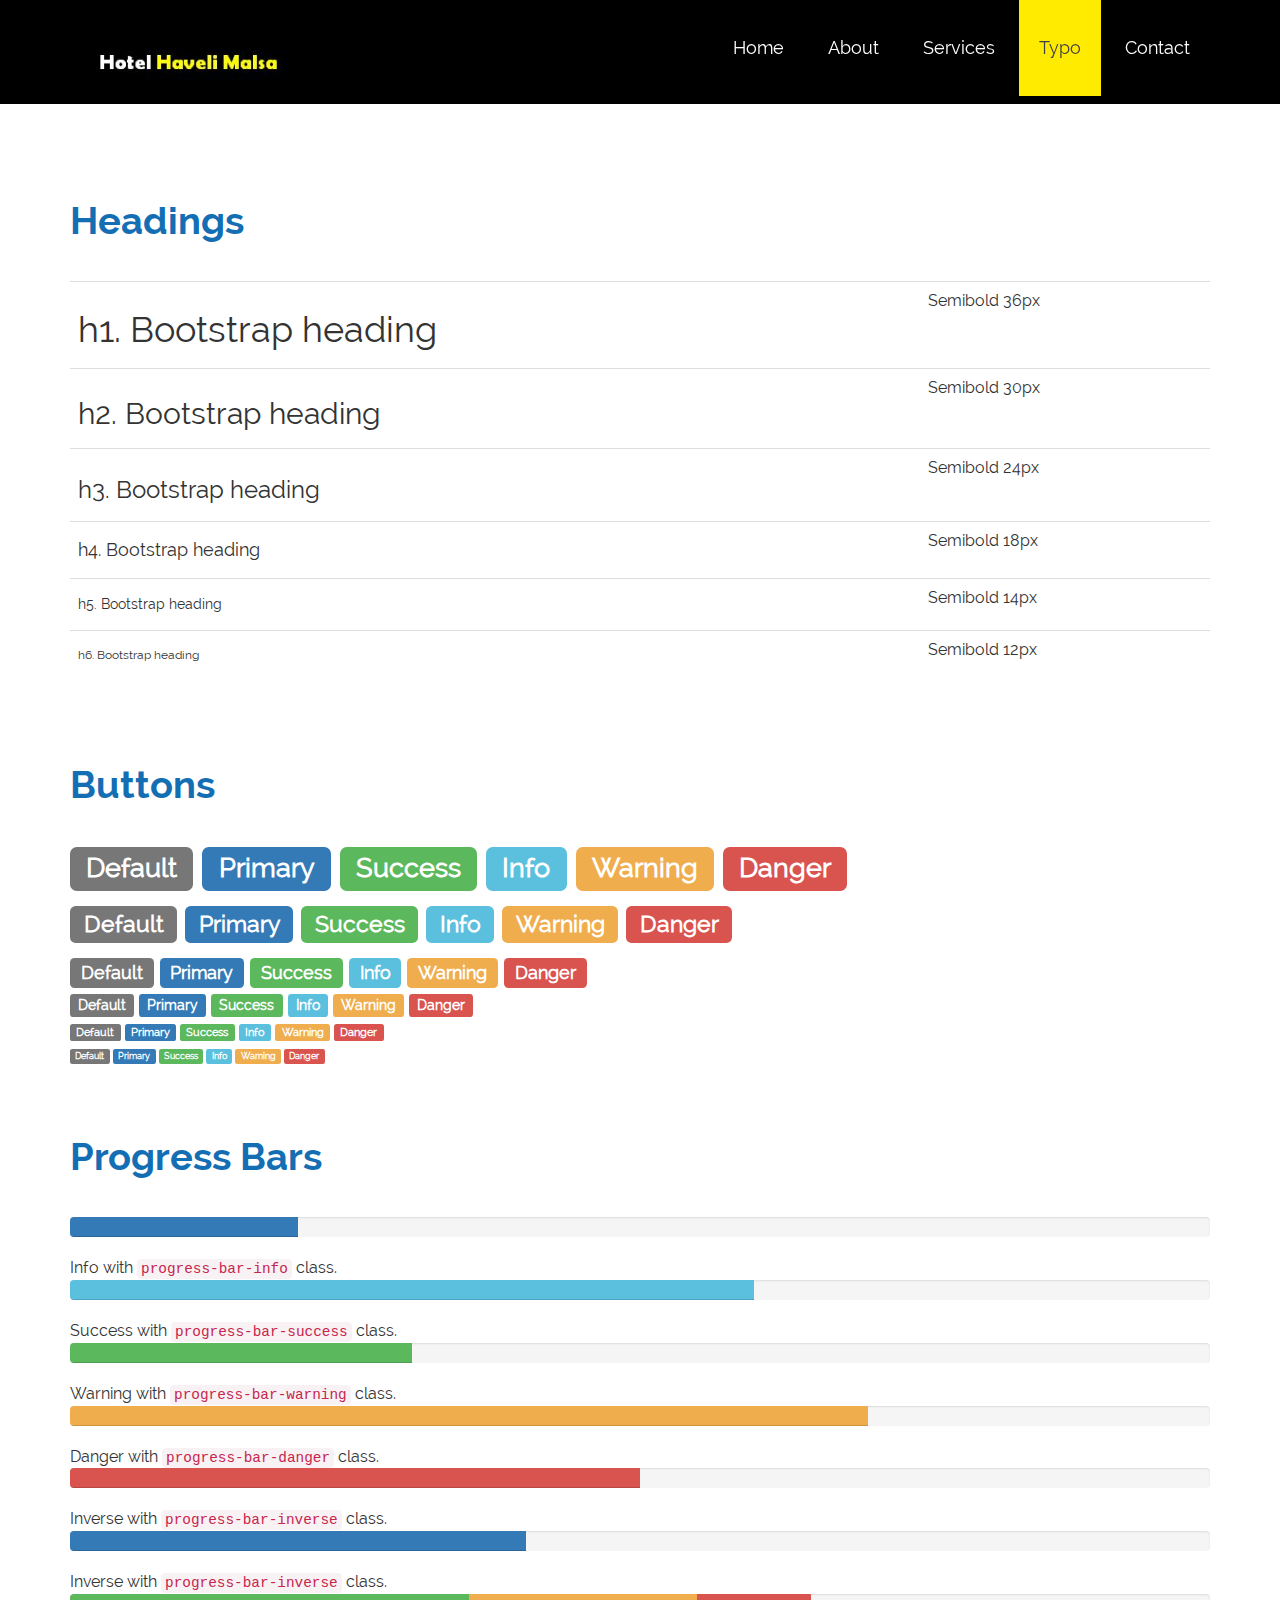
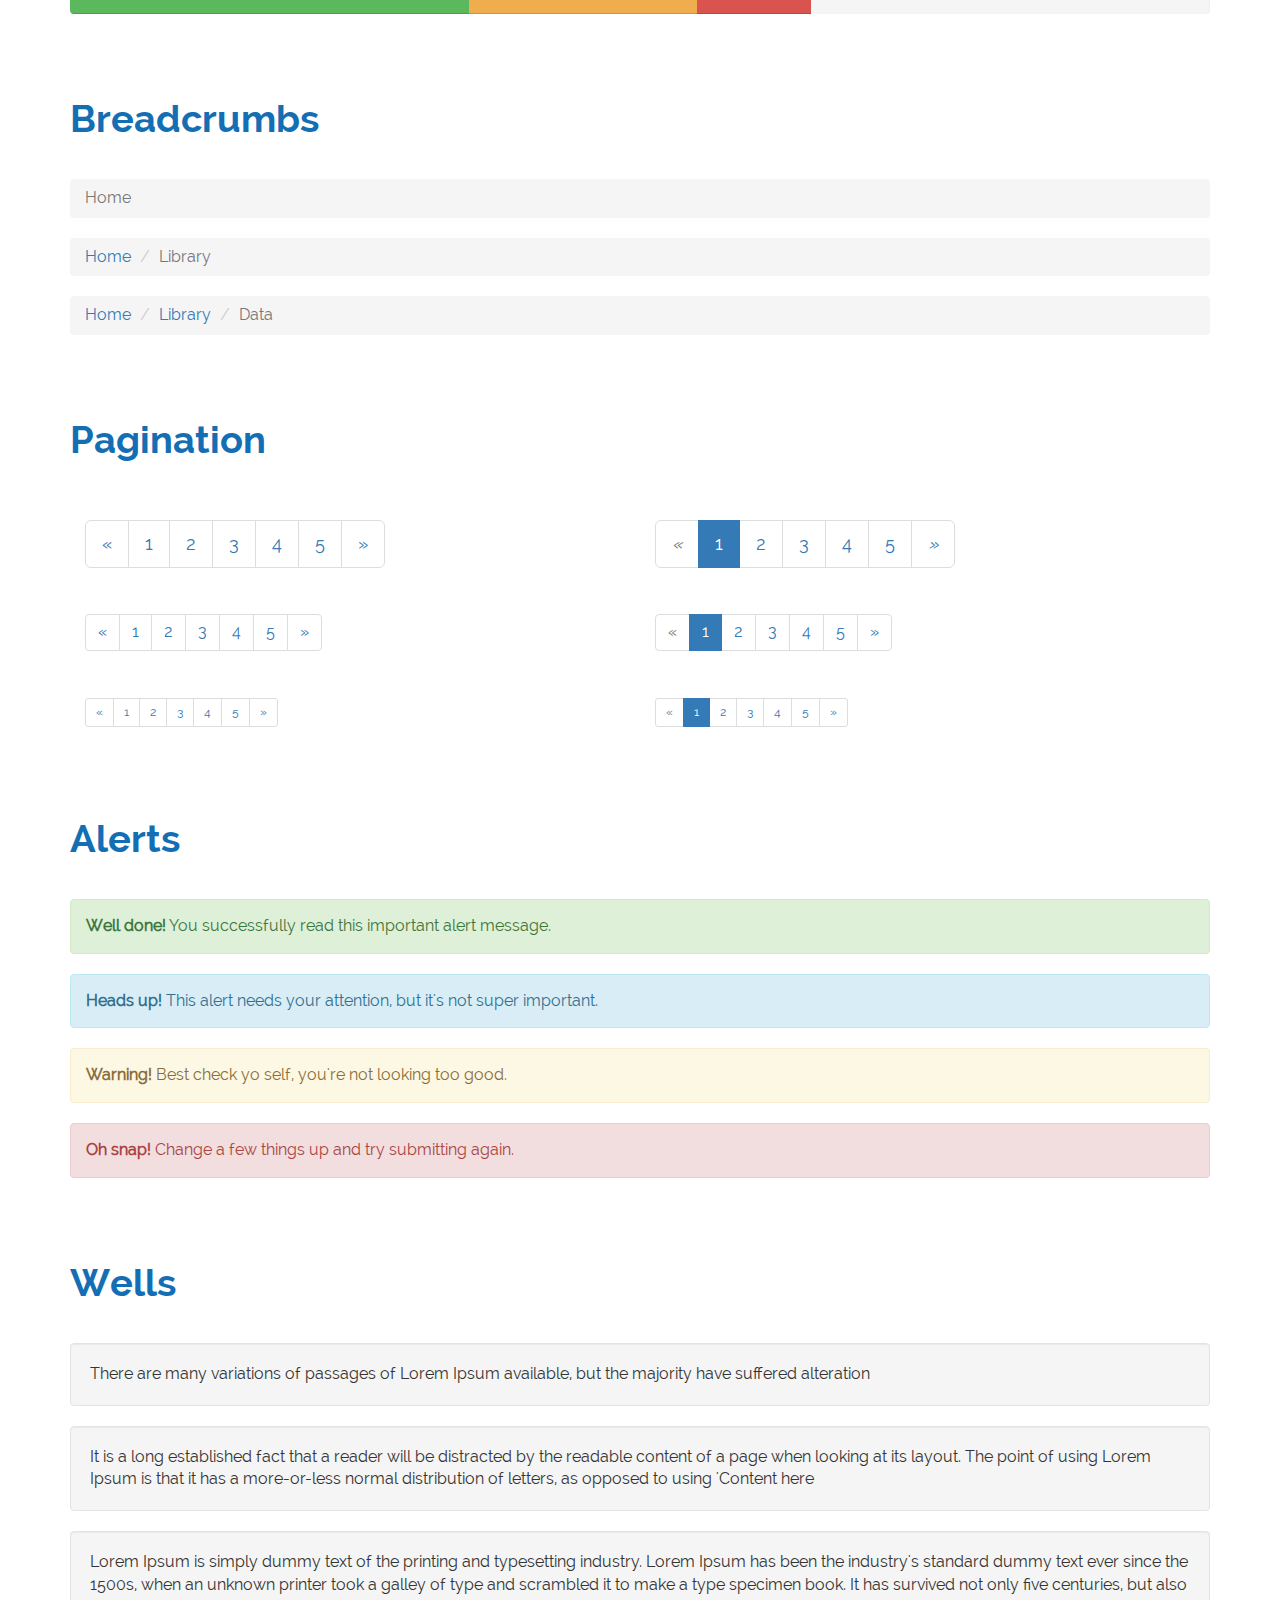
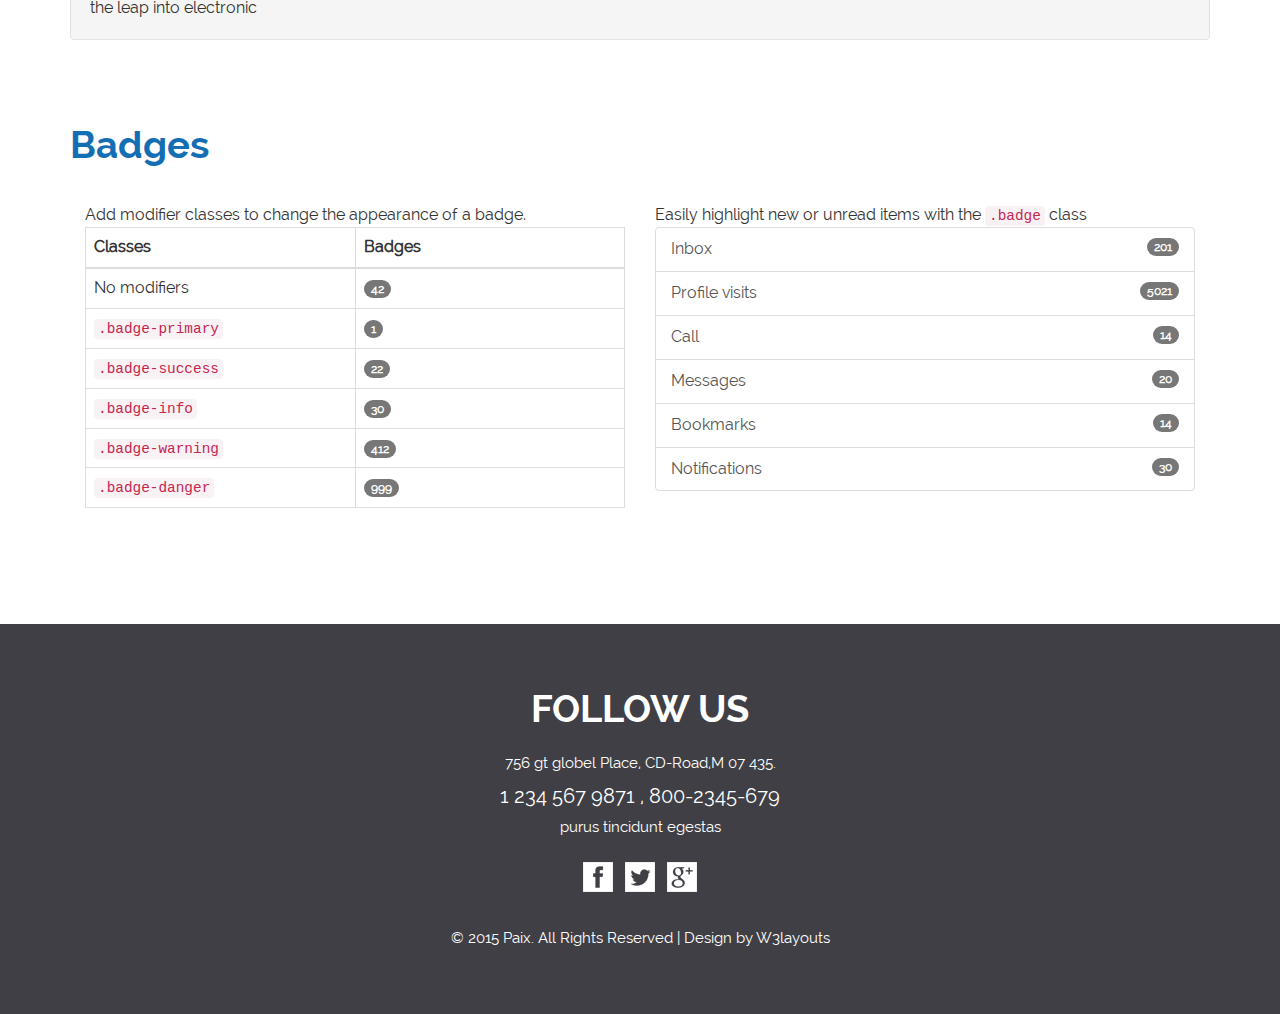
<file: typo.html>
﻿<!--A Design by W3layouts
Author: W3layout
Author URL: http://w3layouts.com
License: Creative Commons Attribution 3.0 Unported
License URL: http://creativecommons.org/licenses/by/3.0/
-->
<!DOCTYPE html>
<html>
<head>
<title>Paix a Hotel Category Flat Bootstrap Responsive Website Template | Typo :: w3layouts</title>
<meta name="viewport" content="width=device-width, initial-scale=1">
<meta http-equiv="Content-Type" content="text/html; charset=utf-8" />
<meta name="keywords" content="Paix Responsive web template, Bootstrap Web Templates, Flat Web Templates, Andriod Compatible web template, 
Smartphone Compatible web template, free webdesigns for Nokia, Samsung, LG, SonyErricsson, Motorola web design" />
<script type="application/x-javascript"> addEventListener("load", function() { setTimeout(hideURLbar, 0); }, false); function hideURLbar(){ window.scrollTo(0,1); } </script>
<link href="css/bootstrap.css" rel='stylesheet' type='text/css' />
<link href="css/style.css" rel='stylesheet' type='text/css' />
<script src="js/jquery.min.js"></script>
<!---- start-smoth-scrolling---->
<script type="text/javascript" src="js/move-top.js"></script>
<script type="text/javascript" src="js/easing.js"></script>
<script type="text/javascript">
			jQuery(document).ready(function($) {
				$(".scroll").click(function(event){		
					event.preventDefault();
					$('html,body').animate({scrollTop:$(this.hash).offset().top},1000);
				});
			});
		</script>
<!--start-smoth-scrolling-->
</head>
<body>
	<!--start-header-->
	<div class="header" id="home">
		<div class="container">
			<div class="head">
			<div class="logo">
				<a href="index.html"><img src="images/logo.jpg" alt="" /></a>
			</div>
			<div class="navigation">
				 <span class="menu"></span> 
					<ul class="navig">
						<li><a href="index.html"  class="hvr-bounce-to-bottom">Home</a></li>
						<li><a href="about.html" class="hvr-bounce-to-bottom">About</a></li>
						<li><a href="services.html" class="hvr-bounce-to-bottom">Services</a></li>
						<li><a href="typo.html" class="active hvr-bounce-to-bottom">Typo</a></li>
						<li><a href="contact.html" class="hvr-bounce-to-bottom">Contact</a></li>
					</ul>
			</div>
				<div class="clearfix"></div>
			</div>
			</div>
		</div>	
	<!-- script-for-menu -->
	<!-- script-for-menu -->
		<script>
			$("span.menu").click(function(){
				$(" ul.navig").slideToggle("slow" , function(){
				});
			});
		</script>
	<!--script-for-menu-->
	<!--pages-starts-->
	<div class="pages">
		<div class="container">
			<div class="headdings">
				<h3 class="ghj">Headings</h3>
					<div class="bs-example">
						<table class="table">
						  <tbody>
							<tr>
							  <td><h1 class="head" id="h1.-bootstrap-heading">h1. Bootstrap heading<a class="anchorjs-link" href="#h1.-bootstrap-heading"><span class="anchorjs-icon"></span></a></h1></td>
							  <td class="type-info">Semibold 36px</td>
							</tr>
							<tr>
							  <td><h2 class="head" id="h2.-bootstrap-heading">h2. Bootstrap heading<a class="anchorjs-link" href="#h2.-bootstrap-heading"><span class="anchorjs-icon"></span></a></h2></td>
							  <td class="type-info">Semibold 30px</td>
							</tr>
							<tr>
							  <td><h3 class="head" id="h3.-bootstrap-heading">h3. Bootstrap heading<a class="anchorjs-link" href="#h3.-bootstrap-heading"><span class="anchorjs-icon"></span></a></h3></td>
							  <td class="type-info">Semibold 24px</td>
							</tr>
							<tr>
							  <td><h4 class="head" id="h4.-bootstrap-heading">h4. Bootstrap heading<a class="anchorjs-link" href="#h4.-bootstrap-heading"><span class="anchorjs-icon"></span></a></h4></td>
							  <td class="type-info">Semibold 18px</td>
							</tr>
							<tr>
							  <td><h5 class="head" id="h5.-bootstrap-heading">h5. Bootstrap heading<a class="anchorjs-link" href="#h5.-bootstrap-heading"><span class="anchorjs-icon"></span></a></h5></td>
							  <td class="type-info">Semibold 14px</td>
							</tr>
							<tr>
							  <td><h6 class="head">h6. Bootstrap heading</h6></td>
							  <td class="type-info">Semibold 12px</td>
							</tr>
						  </tbody>
						</table>
					</div>
			</div>
			<div class="Buttons">
				<h3 class="ghj">Buttons</h3>
				  <h1 class="b1">
					<a href="#"><span class="label label-default">Default</span></a>
					<a href="#"><span class="label label-primary">Primary</span></a>
					<a href="#"><span class="label label-success">Success</span></a>
					<a href="#"><span class="label label-info">Info</span></a>
					<a href="#"><span class="label label-warning">Warning</span></a>
					<a href="#"><span class="label label-danger">Danger</span></a>
				  </h1>
				  <h2 class="b2">
					<a href="#"><span class="label label-default">Default</span></a>
					<a href="#"><span class="label label-primary">Primary</span></a>
					<a href="#"><span class="label label-success">Success</span></a>
					<a href="#"><span class="label label-info">Info</span></a>
					<a href="#"><span class="label label-warning">Warning</span></a>
					<a href="#"><span class="label label-danger">Danger</span></a>
				  </h2>
				  <h3 class="b3">
					<a href="#"><span class="label label-default">Default</span></a>
					<a href="#"><span class="label label-primary">Primary</span></a>
					<a href="#"><span class="label label-success">Success</span></a>
					<a href="#"><span class="label label-info">Info</span></a>
					<a href="#"><span class="label label-warning">Warning</span></a>
					<a href="#"><span class="label label-danger">Danger</span></a>
				  </h3>
				  <h4 class="b4">
					<a href="#"><span class="label label-default">Default</span></a>
					<a href="#"><span class="label label-primary">Primary</span></a>
					<a href="#"><span class="label label-success">Success</span></a>
					<a href="#"><span class="label label-info">Info</span></a>
					<a href="#"><span class="label label-warning">Warning</span></a>
					<a href="#"><span class="label label-danger">Danger</span></a>
				  </h4>
				  <h5 class="b5">
					<a href="#"><span class="label label-default">Default</span></a>
					<a href="#"><span class="label label-primary">Primary</span></a>
					<a href="#"><span class="label label-success">Success</span></a>
					<a href="#"><span class="label label-info">Info</span></a>
					<a href="#"><span class="label label-warning">Warning</span></a>
					<a href="#"><span class="label label-danger">Danger</span></a>
				  </h5>
				  <h6 class="b6">
					<a href="#"><span class="label label-default">Default</span></a>
					<a href="#"><span class="label label-primary">Primary</span></a>
					<a href="#"><span class="label label-success">Success</span></a>
					<a href="#"><span class="label label-info">Info</span></a>
					<a href="#"><span class="label label-warning">Warning</span></a>
					<a href="#"><span class="label label-danger">Danger</span></a>
				  </h6>
		    </div>
		    <div class="progress-bars">
			 <h3 class="ghj">Progress Bars</h3>
				 <div class="tab-content">
					  <div class="tab-pane active" id="domprogress">
						  <div class="progress">    
							<div class="progress-bar progress-bar-primary" style="width: 20%"></div>
						  </div>
						  <p>Info with <code>progress-bar-info</code> class.</p>
						  <div class="progress">    
							<div class="progress-bar progress-bar-info" style="width: 60%"></div>
						  </div>
						  <p>Success with <code>progress-bar-success</code> class.</p>
						  <div class="progress">
							<div class="progress-bar progress-bar-success" style="width: 30%"></div>
						  </div>
						  <p>Warning with <code>progress-bar-warning</code> class.</p>
						  <div class="progress">
							<div class="progress-bar progress-bar-warning" style="width: 70%"></div>
						  </div>
						  <p>Danger with <code>progress-bar-danger</code> class.</p>
						  <div class="progress">
							<div class="progress-bar progress-bar-danger" style="width: 50%"></div>
						  </div>
						  <p>Inverse with <code>progress-bar-inverse</code> class.</p>
						  <div class="progress">
							<div class="progress-bar progress-bar-inverse" style="width: 40%"></div>
						  </div>
						   <p>Inverse with <code>progress-bar-inverse</code> class.</p>
						  <div class="progress">
							<div class="progress-bar progress-bar-success" style="width: 35%"><span class="sr-only">35% Complete (success)</span></div>
							<div class="progress-bar progress-bar-warning" style="width: 20%"><span class="sr-only">20% Complete (warning)</span></div>
							<div class="progress-bar progress-bar-danger" style="width: 10%"><span class="sr-only">10% Complete (danger)</span></div>
						  </div>
					</div>
			   </div>
		    </div>
			<div class="bread-crumbs">
				 <h3 class="ghj">Breadcrumbs</h3>
				   <ol class="breadcrumb">
				  <li class="active">Home</li>
				</ol>
				<ol class="breadcrumb">
				  <li><a href="#">Home</a></li>
				  <li class="active">Library</li>
				</ol>
				<ol class="breadcrumb">
				  <li><a href="#">Home</a></li>
				  <li><a href="#">Library</a></li>
				  <li class="active">Data</li>
				</ol>
		    </div>
			<div class="pagenatin">
				<h3 class="ghj">Pagination</h3>
					<div class="col-md-6">
					  <nav>
					  <ul class="pagination pagination-lg">
						<li><a href="#" aria-label="Previous"><span aria-hidden="true">«</span></a></li>
						<li><a href="#">1</a></li>
						<li><a href="#">2</a></li>
						<li><a href="#">3</a></li>
						<li><a href="#">4</a></li>
						<li><a href="#">5</a></li>
						<li><a href="#" aria-label="Next"><span aria-hidden="true">»</span></a></li>
					  </ul>
					  </nav>
					  <nav>
					  <ul class="pagination">
						<li><a href="#" aria-label="Previous"><span aria-hidden="true">«</span></a></li>
						<li><a href="#">1</a></li>
						<li><a href="#">2</a></li>
						<li><a href="#">3</a></li>
						<li><a href="#">4</a></li>
						<li><a href="#">5</a></li>
						<li><a href="#" aria-label="Next"><span aria-hidden="true">»</span></a></li>
					  </ul>
					  </nav>
					  <nav>
						<ul class="pagination pagination-sm">
							<li><a href="#" aria-label="Previous"><span aria-hidden="true">«</span></a></li>
							<li><a href="#">1</a></li>
							<li><a href="#">2</a></li>
							<li><a href="#">3</a></li>
							<li><a href="#">4</a></li>
							<li><a href="#">5</a></li>
							<li><a href="#" aria-label="Next"><span aria-hidden="true">»</span></a></li>
						</ul>
					  </nav>
					</div>
					<div class="col-md-6">
						<nav>
							<ul class="pagination pagination-lg">
									<li class="disabled"><a href="#"><i class="fa fa-angle-left">«</i></a></li>
									<li class="active"><a href="#">1</a></li>
									<li><a href="#">2</a></li>
									<li><a href="#">3</a></li>
									<li><a href="#">4</a></li>
									<li><a href="#">5</a></li>
									<li><a href="#"><i class="fa fa-angle-right">»</i></a></li>
							</ul>
						</nav>
						<nav>
						  <ul class="pagination">
							<li class="disabled"><a href="#" aria-label="Previous"><span aria-hidden="true">«</span></a></li>
							<li class="active"><a href="#">1 <span class="sr-only">(current)</span></a></li>
							<li><a href="#">2</a></li>
							<li><a href="#">3</a></li>
							<li><a href="#">4</a></li>
							<li><a href="#">5</a></li>
							<li><a href="#" aria-label="Next"><span aria-hidden="true">»</span></a></li>
						 </ul>
					    </nav>
					    <nav>
							 <ul class="pagination pagination-sm">
								<li class="disabled"><a href="#"><i class="fa fa-angle-left"></i>«</a></li>
								<li class="active"><a href="#">1</a></li>
								<li><a href="#">2</a></li>
								<li><a href="#">3</a></li>
								<li><a href="#">4</a></li>
								<li><a href="#">5</a></li>
								<li><a href="#"><i class="fa fa-angle-right"></i>»</a></li>
							</ul>
						</nav>
					</div>
					<div class="clearfix"> </div>
			</div>
			<div class="alerts">
			  <h3 class="ghj">Alerts</h3>
			   <div class="alert alert-success" role="alert">
					<strong>Well done!</strong> You successfully read this important alert message.
			   </div>
			   <div class="alert alert-info" role="alert">
					<strong>Heads up!</strong> This alert needs your attention, but it's not super important.
			   </div>
			   <div class="alert alert-warning" role="alert">
					<strong>Warning!</strong> Best check yo self, you're not looking too good.
			   </div>
			   <div class="alert alert-danger" role="alert">
					<strong>Oh snap!</strong> Change a few things up and try submitting again.
			   </div>
		    </div>
			<div class="distracted">
			  <h3 class="ghj">Wells</h3>
				   <div class="well">
					There are many variations of passages of Lorem Ipsum available, but the majority have suffered alteration
				   </div>
				   <div class="well">
					It is a long established fact that a reader will be distracted by the readable content of a page when looking at its layout. The point of using Lorem Ipsum is that it has a more-or-less normal distribution of letters, as opposed to using 'Content here
				   </div>
				   <div class="well">
					Lorem Ipsum is simply dummy text of the printing and typesetting industry. Lorem Ipsum has been the industry's standard dummy text ever since the 1500s, when an unknown printer took a galley of type and scrambled it to make a type specimen book. It has survived not only five centuries, but also the leap into electronic
				   </div>
		    </div>
		<div class="appearance">
			 <h3 class="ghj">Badges</h3>
				<div class="col-md-6">
					<p>Add modifier classes to change the appearance of a badge.</p>
					  <table class="table table-bordered">
						<thead>
							<tr>
								<th width="50%">Classes</th>
								<th width="50%">Badges</th>
							</tr>
						</thead>
						<tbody>
							<tr>
								<td>No modifiers</td>
								<td><span class="badge">42</span></td>
							</tr>
							<tr>
								<td><code>.badge-primary</code></td>
								<td><span class="badge badge-primary">1</span></td>
							</tr>
							<tr>
								<td><code>.badge-success</code></td>
								<td><span class="badge badge-success">22</span></td>
							</tr>
							<tr>
								<td><code>.badge-info</code></td>
								<td><span class="badge badge-info">30</span></td>
							</tr>
							<tr>
								<td><code>.badge-warning</code></td>
								<td><span class="badge badge-warning">412</span></td>
							</tr>
							<tr>
								<td><code>.badge-danger</code></td>
								<td><span class="badge badge-danger">999</span></td>
							</tr>
						</tbody>
					</table>                    
				</div>
				<div class="col-md-6">
				  <p>Easily highlight new or unread items with the <code>.badge</code> class</p>
					<div class="list-group list-group-alternate"> 
						<a href="#" class="list-group-item"><span class="badge">201</span> <i class="ti ti-email"></i> Inbox </a> 
						<a href="#" class="list-group-item"><span class="badge badge-primary">5021</span> <i class="ti ti-eye"></i> Profile visits </a> 
						<a href="#" class="list-group-item"><span class="badge">14</span> <i class="ti ti-headphone-alt"></i> Call </a> 
						<a href="#" class="list-group-item"><span class="badge">20</span> <i class="ti ti-comments"></i> Messages </a> 
						<a href="#" class="list-group-item"><span class="badge badge-warning">14</span> <i class="ti ti-bookmark"></i> Bookmarks </a> 
						<a href="#" class="list-group-item"><span class="badge badge-danger">30</span> <i class="ti ti-bell"></i> Notifications </a> 
					</div>
			    </div>
			   <div class="clearfix"> </div>
			</div>
		</div>	
	</div>	
	<!----pages-end---->
	<!--start-footer-->
	<div class="footer">
		<div class="container">
		<div class="touch-top heading">
				<h3>FOLLOW US</h3>
			</div>
			<div class="touch-bottom">
				<p>756 gt globel Place, CD-Road,M 07 435.</p>
				<h6 >1 234 567 9871 , 800-2345-679</h6>
				<p>purus tincidunt egestas</p>
				<ul>
					<li><a href="#"><span class="fb"> </span></a></li>
					<li><a href="#"><span class="twit"> </span></a></li>
					<li><a href="#"><span class="google"> </span></a></li>
				</ul>
			</div>
			<div class="footer-top">
				<p class="footer-class">© 2015 Paix. All Rights Reserved | Design by  <a href="http://w3layouts.com/" target="_blank">W3layouts</a> </p>
			</div>
		</div>
		<script type="text/javascript">
									$(document).ready(function() {
										/*
										var defaults = {
								  			containerID: 'toTop', // fading element id
											containerHoverID: 'toTopHover', // fading element hover id
											scrollSpeed: 1200,
											easingType: 'linear' 
								 		};
										*/
										
										$().UItoTop({ easingType: 'easeOutQuart' });
										
									});
								</script>
		<a href="#home" id="toTop" class="scroll" style="display: block;"> <span id="toTopHover" style="opacity: 1;"> </span></a>
	</div>
	<!--end-footer-->
</body>
</html>
</file>
<file: css/style.css>
/*--
Author: W3layouts
Author URL: http://w3layouts.com
License: Creative Commons Attribution 3.0 Unported
License URL: http://creativecommons.org/licenses/by/3.0/
--*/
@font-face {
    font-family: 'Raleway-Bold';
    src:url(../fonts/Raleway-Bold.ttf) format('truetype');
}
@font-face {
    font-family: 'Raleway-Regular';
    src:url(../fonts/Raleway-Regular.ttf) format('truetype');
}
@font-face {
    font-family: 'OpenSans-Regular';
    src:url(../fonts/Raleway-SemiBold.ttf) format('truetype');
}
html, body{
    font-size: 100%;
	background:	#fff;
}
body {
	font-size: 100%;
	font-family: 'Raleway-Regular';
}
body a{
	transition: 0.5s all ease;
	-webkit-transition: 0.5s all ease;
	-moz-transition: 0.5s all ease;
	-o-transition: 0.5s all ease;
	-ms-transition: 0.5s all ease;
}
p{
	margin:0;
}
ul,label{
	margin:0;
	padding:0;
}
body a:hover{
	text-decoration:none;
}
/*--Header-Starts--*/
.navigation {
	float: right;
}
.logo {
	float: left;
	margin-top: 1.8%;
}
.logo a {
	display: block;
}
.logo h1 a{
	font-size: 1.1em;
	font-weight: 700;
	color: #67267a;
	margin: 0;
}
.logo h1 a:hover{
	text-decoration:none;
	color: #67267a;
	transition: 0.5s all ease;
	-webkit-transition: 0.5s all ease;
	-moz-transition: 0.5s all ease;
	-o-transition: 0.5s all ease;
	-ms-transition: 0.5s all ease;
}
.header {
	background: black;
}
ul.navig {
	padding: 0;
}
ul.navig li span {
	color: #fff;
	margin: 0 15px;
	font-size: 16px;
}
ul.navig li {
	display: inline-block;
}
ul.navig li a {
	font-size: 1.15em;
	color: #fff;
	font-weight: 400;
	text-decoration: none;
	padding: 39px 20px;
}
ul.navig li a:hover ul.navig li a:after{
	display: block;
}
@media (max-width: 768px){
span.menu:before {
	content: url(../images/nav-icon.png);
	cursor: pointer;	
	height:32px;
}
.header {
	padding: 10px 0px;
}
ul.navig li.plan:hover ul.sub-nav{
	display:none;
}
ul.navig {
	width: 11%;
	float: right;
	margin:0;
}
ul.navig{
	display:none;
}
ul.navig li {
	font-size: 12px;
	display:inline-block;
	width: 100%;
	margin:0;
}
ul.navig li a {
	width: 100%;
	font-weight: 600;
	display: block;
	color: rgba(64, 63, 69, 1);
}
span.menu {
	display: block;
	float: right;
	margin: 16px 0px 0 0;
}
ul.navig {
  margin: 0;
  z-index: 999;
  position: absolute;
  width: 96%;
  text-align: center;
  top: 9.6%;
  left: 2%;
  background: rgba(255, 255, 255, 0.97);
}
.navigation {
	height: 60px;
	padding: 0px 0px 0em;
	margin-bottom: 0em;
}
}
/* Bounce To Bottom */
.hvr-bounce-to-bottom {
	display: inline-block;
	vertical-align: middle;
	-webkit-transform: translateZ(0);
	transform: translateZ(0);
	box-shadow: 0 0 1px rgba(0, 0, 0, 0);
	-webkit-backface-visibility: hidden;
	backface-visibility: hidden;
	-moz-osx-font-smoothing: grayscale;
	position: relative;
	-webkit-transition-property: color;
	transition-property: color;
	-webkit-transition-duration: 0.5s;
	transition-duration: 0.5s;
}
.hvr-bounce-to-bottom:before {
	content: "";
	position: absolute;
	z-index: -1;
	top: 0;
	left: 0;
	right: 0;
	bottom: 0;
	background: #ffeb00;
	-webkit-transform: scaleY(0);
	transform: scaleY(0);
	-webkit-transform-origin: 50% 0;
	transform-origin: 50% 0;
	-webkit-transition-property: transform;
	transition-property: transform;
	-webkit-transition-duration: 0.5s;
	transition-duration: 0.5s;
	-webkit-transition-timing-function: ease-out;
	transition-timing-function: ease-out;
}
.hvr-bounce-to-bottom:hover, .hvr-bounce-to-bottom:focus, .hvr-bounce-to-bottom:active {
	color: #403F45;
}
.hvr-bounce-to-bottom:hover:before, .hvr-bounce-to-bottom:focus:before, .hvr-bounce-to-bottom:active:before {
	-webkit-transform: scaleY(1);
	transform: scaleY(1);
	-webkit-transition-timing-function: cubic-bezier(0.52, 1.64, 0.37, 0.66);
	transition-timing-function: cubic-bezier(0.52, 1.64, 0.37, 0.66);
}
ul.navig li a.active{
	background:#ffeb00;
	color:#403F45;
}
/* Shutter Out Horizontal */
.hvr-shutter-out-horizontal {
	display: inline-block;
	vertical-align: middle;
	-webkit-transform: translateZ(0);
	transform: translateZ(0);
	box-shadow: 0 0 1px rgba(0, 0, 0, 0);
	-webkit-backface-visibility: hidden;
	backface-visibility: hidden;
	-moz-osx-font-smoothing: grayscale;
	position: relative;
	-webkit-transition-property: color;
	transition-property: color;
	-webkit-transition-duration: 0.3s;
	transition-duration: 0.3s;
}
.hvr-shutter-out-horizontal:before {
	content: "";
	position: absolute;
	z-index: -1;
	top: 0;
	bottom: 0;
	left: 0;
	right: 0;
	background: #05a6b3;
	-webkit-transform: scaleX(0);
	transform: scaleX(0);
	-webkit-transform-origin: 50%;
	transform-origin: 50%;
	-webkit-transition-property: transform;
	transition-property: transform;
	-webkit-transition-duration: 0.3s;
	transition-duration: 0.3s;
	-webkit-transition-timing-function: ease-out;
	transition-timing-function: ease-out;
}
.hvr-shutter-out-horizontal:hover, .hvr-shutter-out-horizontal:focus, .hvr-shutter-out-horizontal:active {
	color: white;
}
.hvr-shutter-out-horizontal:hover:before, .hvr-shutter-out-horizontal:focus:before, .hvr-shutter-out-horizontal:active:before {
	-webkit-transform: scaleX(1);
	transform: scaleX(1);
}
/*--Header-Ends--*/
/*--banner-starts--*/
.banner{
	background:url(../images/banner.jpg) no-repeat;
	background-size:cover;
	-webkit-background-size:cover;
	-moz-background-size:cover;
	-o-background-size:cover;
	-ms-background-size:cover;
	min-height:670px;
	position:relative;
}
.banner-top {
	position: absolute;
	width: 35%;
	padding: 2em 30px;
	background: rgba(228, 232, 246, 0.56);
	top: 20.5%;
	left: 13.5%;
}
.banner-top h1 {
	font-size: 2.4em;
	font-weight: 600;
	margin: 0;
	color: #000000;
}
.banner-bottom{
	margin-top:3%;
}
.bnr-left {
	width:22%;
	float:left;
}
.bnr-right {
	width:78%;
	float:right;
}
.bnr-left p {
	color: #000;
	font-size: 14px;
	font-weight: 700;
	margin-top: 10%;
}
select {
	padding: 9px 0px 9px 10px;
	-webkit-appearance: none;
	-moz-appearance: none;
	-o-appearance: none;
	-ms-appearance: none;
	color: #9E9E9E;
	background: url(../images/arrow.png) no-repeat 95.5% 58% #fff;
	outline: none;
	border: none;
	width: 95%;
	font-size: 14px;
	font-weight: 400;
	cursor: pointer;
}
.bnr-one{
	margin-top:3.3%;
}
.bnr-one:nth-child(1){
	margin-top:0;
}
.bnr-right input[type="text"] {
	width: 95%;
	color: #9E9E9E;
	outline: none;
	font-family: 'Lato', sans-serif;
	font-size: 14px;
	padding: 10px 10px;
	border: none;
	-webkit-appearance: none;
}
.date {
	background: url(../images/date-icon.png) no-repeat 95.5% 45% #fff;
	cursor: pointer;
}
.bnr-btn {
	margin: 5% 0 0 22.2%;
}
.bnr-btn input[type=submit]{
	color: #403F45;
	padding: 7px 13px;
	font-size: 14px;
	cursor: pointer;
	font-weight: 600;
	border: none;
	background: #ffeb00;
	outline: none;
}
.bnr-btn input[type=submit]:hover{
	background:#403F45;
	color:#fff;
	transition: 0.5s all ease;
	-webkit-transition: 0.5s all ease;
	-moz-transition: 0.5s all ease;
	-o-transition: 0.5s all ease;
	-ms-transition: 0.5s all ease;
}
/*--banner-end--*/
/*--why-start--*/
.why{
	padding:6em 0px;
}
.why-top{
	text-align:center;
}
.heading h3 {
	font-size: 2.5em;
	font-weight: 700;
	color: #146eb4;
	margin: 0;
	font-family: 'Raleway-Bold';
	text-transform: uppercase;
}
.why-top p {
	margin: 3px auto 0;
	font-size: 19px;
	line-height: 1.6em;
	color: #999;
	width: 80%;
	text-transform: uppercase;
}
.why-bottom{
	margin-top:4%;
}
.why-left{
	text-align:center;
}
.why-left p {
	margin-top: 1%;
	font-size: 15px;
	line-height: 1.6em;
	color: #AFAFAF;
}
.why-left p label {
	font-weight: 700;
	color: #6A6A6A;
}
.why-left span{
	background:url(../images/w-sprit.png) no-repeat;
	width:100px;
	height:100px;
	display:block;
	margin:0 auto;
}
.why-left span.w-one{
	background-position:0px 0px;
}
.why-left span.w-two{
	background-position:-100px 0px;
}
.why-left span.w-tre{
	background-position:-200px 0px;
}
/*--why-end--*/
/*--how-start--*/
.how-left{
	text-align:right;
}
.how-top h3{
	color:#fff;
}
.how {
	padding: 6em 0px;
	background: rgba(20, 20, 20, 0.960784);
}
.how-right p {
	margin-top: 4%;
	font-size: 15px;
	line-height: 1.6em;
	color: #fff;
	width: 88%;
}
.h-btn{
	margin-top:11%;
}
.h-btn a {
	color: #fff;
	font-size: 14px;
	padding: 7px 31px;
	border: 2px solid #fff;
}
.h-btn a:hover{
	background: rgba(255, 235, 0, 0.70);
	border: 2px solid rgba(255, 235, 0, 0.32);
	transition: 0.5s all;
	-webkit-transition: 0.5s all;
	-moz-transition: 0.5s all;
	-ms-transition: 0.5s all;
	-o-transition: 0.5s all;
}
.how-left img{
	width:100%;
}
/*--how-end--*/
/*--secure-start--*/
.secure{
	padding:6em 0px;
}
.secure-left h4{
	font-size: 1.5em;
	font-weight: 700;
	color: #146eb4;
	margin: 0;
	font-family: 'Raleway-Bold';
}
.secure-left {
	text-align:center;
}
.secure-left p{
	margin-top: 3%;
	font-size: 15px;
	line-height: 1.6em;
	color: #AFAFAF;
}
/*--secure-end--*/
/*--touch-start--*/
.touch-top{
	text-align:center;
}
.touch-top h3{
	color:#fff;
}
.touch-bottom{
	margin-top:2%;
	text-align:center;
}
.touch-bottom p{ 
	color: #fff;
	font-size:15px;
}
.touch-bottom h6{
	color: #fff;
	font-size:20px;
	margin:10px 0px;
}
.touch-bottom ul{
	padding:0;
	margin:2% 0 0 0;
}
.touch-bottom ul li{
	list-style:none;
	display:inline-block;
	margin:0 3px;
}
.touch-bottom ul li a span{
	background:url(../images/social-icons.png) no-repeat;
	width:32px;
	height:32px;
	display:block;
}
.touch-bottom ul li a span:hover{
	transform: rotatey(360deg);
	-webkit-transform: rotate(360deg);
	-moz-transform: rotate(360deg);
	-o-transform: rotate(360deg);
	-ms-transform: rotate(360deg);
	transition: 0.5s all ease;
	-webkit-transition: 0.5s all ease;
	-moz-transition: 0.5s all ease;
	-o-transition: 0.5s all ease;
	-ms-transition: 0.5s all ease;
}
.touch-bottom ul li a span.fb{
	background-position:0px 0px;
}
.touch-bottom ul li a span.twit{
	background-position:-32px 0px;
}
.touch-bottom ul li a span.google{
	background-position:-64px 0px;
}
.touch-bottom ul li a span.fb:hover{
	background-position:0px -32px;
}
.touch-bottom ul li a span.twit:hover{
	background-position:-32px -32px;
}
.touch-bottom ul li a span.google:hover{
	background-position:-64px -32px;
}
/*--touch-end--*/
/*--map-start--*/
.map iframe{
	width:100%;
	height:400px;
	border:none;
	margin:0;
}
.contact{
	padding:6em 0px;
}
.contact-top {
	text-align: center;
}
.contact-bottom{
	margin-top:4%;
	text-align:center;
}
.contact-bottom input[type="text"]:nth-child(2) {
	margin:0px 8px;
}
.contact-bottom input[type="text"] {
	width: 32.627%;
	margin: 0px;
	color: #D6D4D4;
	background: none;
	padding: 15px 10px;
	outline: none;
	border: 1px solid #BEBEBE;
}
.contact-bottom textarea {
	width: 100%;
	color: #D6D4D4;
	resize: none;
	background: none;
	height: 12.7em;
	padding: 15px;
	outline: none;
	border: 1px solid #BEBEBE;
	margin-top: 1.4%;
}
.submit-btn input[type=submit] {
	color: #B1AFAF;
	padding: 10px 50px;
	font-size: 20px;
	font-weight: 700;
	cursor: pointer;
	font-weight: 700;
	margin: 20px 0 0 0px;
	border: 1px solid #BEBEBE;
	background: none;
	outline: none;
	width: 100%;
}
.submit-btn input[type=submit]:hover {
	color:#fff;
	background: rgba(64, 63, 69, 1);
	border:1px solid rgba(64, 63, 69, 1);
	transition: 0.5s all;
	-webkit-transition: 0.5s all;
	-moz-transition: 0.5s all;
	-ms-transition: 0.5s all;
	-o-transition: 0.5s all;
}
/*--map-end--*/
/*--services-start--*/
.services{
	padding:6em 0px;
}
.services-bottom {
	margin-top:3%;
}
.services-one h4 {
	font-size: 1.3em;
	font-weight: 700;
	color: #146eb4;
	margin: 3% 0 0 0;
	font-family: 'Raleway-Bold';
}
.services-one p{
	margin-top: 2%;
	font-size: 15px;
	line-height: 1.6em;
	color: #AFAFAF;
}
.services-one ul{
	padding:0;
	margin:3% 0 0 0;
}
.services-one:nth-child(2){
	margin-top:6%;
}
.services-one ul li{
	list-style-image: url(../images/side.png);
	margin: 0px 0px 12px 18px;
}
.services-one ul li a{
	color: #AFAFAF;
	font-size: 16px;
}
.services-one ul li a:hover{
	font-weight:700;
	margin-left:10px;
}
.special {
	background: url(../images/partner.jpg) no-repeat;
	background-size: cover;
	min-height: 300px;
	-webkit-background-size: cover;
	-moz-background-size: cover;
	-o-background-size: cover;
	-ms-background-size: cover;
}
.special-left h3{
	color:#fff;
}
.special-left p{
	font-size: 15px;
	line-height: 1.6em;
	color: #fff;
}
.special-main {
	margin-top: 10%;
}
.additional{
	padding:6em 0px;
}
.additional-bottom{
	margin-top:3%;
}
.add-left h4{
	font-size: 1.3em;
	font-weight: 700;
	color: #146eb4;
	margin: 0% 0 0 0;
	font-family: 'Raleway-Bold';
}
.add-left p{
	margin-top: 3%;
	font-size: 15px;
	line-height: 1.6em;
	color: #AFAFAF;
}
.add-left ul{
	padding:0;
	margin:4.5% 0 0 0;
}
.add-left ul li{
	list-style-image: url(../images/side.png);
	margin: 0px 0px 12px 18px;
}
.add-left ul li a {
	color: #AFAFAF;
	font-size: 16px;
}
.add-left ul li a:hover {
	font-weight: 700;
	margin-left: 10px;
}
/*--services-end--*/
/*--test-start--*/
.test{
	padding-bottom:6em;
}
.test-left{
	text-align:center;
}
.test-left img {
    border-radius: 50%;
}
.test-left p{
	margin-top: 4%;
	font-size: 15px;
	line-height: 1.6em;
	color: #AFAFAF;
}
.test-left h4 {
	font-size: 1.2em;
	font-weight: 700;
	color: #403f45;
	margin: 11px 0 0 0;
	font-family: 'Raleway-Bold';
}
/*--test-end--*/
/*--news-start--*/
.news {
	padding: 6em 0px;
	background: rgba(64, 63, 69, 0.1);
}
.news-top{
	text-align:center;
}
.news-bottom{
	margin-top:4%;
}
.n-left{
	width:20%;
	float:left;
}
.n-right{
	width:75%;
	float:right;
}
.n-right h4{
	font-size: 1.3em;
	font-weight: 700;
	color: #403f45;
	margin: 0;
	font-family: 'Raleway-Bold';
}
.n-left img{
	width:100%;
}
p.admin {
	margin-top: 1.5%;
	font-size: 15px;
	color: #AFAFAF;
}
.n-right p{
	margin-top: 2%;
	font-size: 15px;
	line-height: 1.6em;
	color: #AFAFAF;
}
.news-one:nth-child(2){
	margin-top:4%;
}
/*--news-end--*/
/*--events-start--*/
.events{
	padding:6em 0px;
}
.events-top {
	text-align: center;
}
.events-bottom{
	margin-top:4%;
}
.events-left img{
	width:100%;
}
.events-left{
	position:relative;
}
.event-btm {
	position: absolute;
	top: 31%;
	left: 26%;
}
.event-btm h4 {
	font-size: 18px;
	color: #fff;
	font-weight: 700;
	padding: 15px 22px;
	margin: 0;
	border-top: 2px solid #fff;
	border-bottom: 2px solid #fff;
}
.events-left p {
	margin-top: 4%;
	font-size: 15px;
	line-height: 1.6em;
	color: #AFAFAF;
	text-align: center;
}
/*--events-end--*/
/*--footer-start--*/
.footer{
	padding:4em 0px;
	background:#403f45;
}
.footer-top {
	text-align: center;
	margin-top: 2.5%;
}
.footer-top p{
	color:#fff;
	font-size:15px;
}
.footer-top p a{
	color:#fff;
}
.footer-top p a:hover{
	color:#ffeb00;
}
/*--footer-end--*/
/*--typo-start--*/
.pages {
	padding: 6em 0px;
}
.headdings, .Buttons, .progress-bars, .alerts, .bread-crumbs, .pagenatin, .appearance, .distracted {
	padding: 2em 0;
}
h3.ghj {
	font-size: 2.5em;
	font-weight: 700;
	color: #146eb4;
	margin: 0 0 1em 0;
	font-family: 'Raleway-Bold';
}
/*--typo-end--*/
/*--about-start--*/
.about{
	padding:6em 0px;
}
.about-bottom{
	margin-top:2%;
	text-align:center;
}
.about-top{
	text-align:center;
}
.about-bottom p{
	font-size: 15px;
	line-height: 1.6em;
	color: #AFAFAF;
}
.about-bottom p:nth-child(2){
	width:90%;
	margin:1% auto 0;
}
.about-btm{
	margin-top:4%;
}
.about-left{
	text-align:right;
}
.about-right{
	text-align:left;
}
/*--about-end--*/
#toTop {
	display: none;
	text-decoration: none;
	position: fixed;
	bottom: 10px;
	right: 10px;
	overflow: hidden;
	width: 50px;
	height: 25px;
	border: none;
	text-indent: 100%;
	background: url(../images/top-arrow.png) no-repeat;
}
/*--media-quaries-starts-here--*/
@media (max-width:1440px){
.banner {
	min-height: 635px;
}
.why,.how,.secure,.news,.events,.about,
.services,.additional,.pages,.contact {
	padding: 5em 0px;
}	
.banner-top {
	left: 10%;
}
.test {
	padding-bottom: 5em;
}
}
@media (max-width:1366px){
.banner-top {
	left: 8%;
	width: 37%;
}	
}
@media (max-width:1280px){
.logo a img {
	width: 95%;
}	
.contact-bottom {
  margin-top: 3%;
}
.map iframe {
  height: 350px;
}
.about-bottom {
	margin-top: 1%;
}
.submit-btn input[type=submit] {
  font-size: 18px;
}
.about-btm {
	margin-top: 3%;
}
ul.navig li a {	
	padding: 35px 20px;
}
.logo {
	margin-top: 1.75%;
}
.banner-top h1 {
	font-size: 2.2em;
}
.banner {
	min-height: 600px;
}
.banner-top {
	left: 4%;
	width: 38%;
}
.heading h3,h3.ghj {
	font-size: 2.4em;
}
.why, .how, .secure, .news, .events, .about, .services, .additional, .pages, .contact {
	padding: 4em 0px;
}
.why-bottom {
	margin-top: 3%;
}
.test {
	padding-bottom: 4em;
}
}
@media (max-width:1024px){
.logo a img {
	width: 87%;
}	
ul.navig li a {
	padding: 30px 20px;
	font-size: 1.05em;
}
.contact-bottom input[type="text"]:nth-child(2) {
  margin: 0px 5px;
}
.contact-bottom input[type="text"] {
  font-size: 15px;
  padding: 12px 10px;
}
.contact-bottom textarea{
	font-size: 15px;
}
.map iframe {
  height: 300px;
}
.logo {
	margin-top: 1.7%;
}
.banner-top h1 {
	font-size: 2.1em;
}
.bnr-right input[type="text"] {
	width: 99%;
	padding: 6px 10px;
}
select {
	padding: 6px 0px 6px 10px;
	width: 99%;
}
.banner-top {
	padding: 1.8em 30px;
	top: 18.5%;
}
.banner {
	min-height: 510px;
}
.heading h3,h3.ghj {
	font-size: 2.2em;
}
.why-top p {
	font-size: 18px;
}
.why, .how, .secure, .news, .events, .about, .services,
 .additional, .pages, .contact {
	padding: 3.5em 0px;
}
.why-left p {
	margin-top: 0%;
}
.how-right p {
	width: 94%;
}
.secure-left h4 {
	font-size: 1.35em;
}
.test-left h4 {
	font-size: 1.1em;
}
.flex-direction-nav .flex-next {
	left: 94.3%;
}
.n-right h4 {
	font-size: 1.25em;
}
.event-btm h4 {
	font-size: 17px;
	padding: 12px 18px;
}
.event-btm {
	top: 25%;
	left: 23%;
}
.news-bottom {
	margin-top: 3%;
}
.events-bottom {
	margin-top: 3%;
}
.footer {
	padding: 3em 0px;
}
.test {
	padding-bottom: 3.5em;
}
.add-left ul li a {
  font-size: 14px;
}
.add-left p {
  font-size: 14px;
}
.add-left h4 {
  font-size: 1.2em;	
}
.additional-bottom {
  margin-top: 2%;
}
.special-left p {
  font-size: 14px;
}
.special {
  min-height: 260px;
}
.special-main {
  margin-top: 9.5%;
}
.services-one h4 {
  font-size: 1.2em;
}
.services-one p {
  margin-top: 1%;
  font-size: 14px;
}
.services-one ul li a {
  font-size: 14px;
}
}
@media (max-width:768px){
.logo {
	margin-top: 5px;
}
.n-left {
	width: 23%;
}
.services-one img {
  width: 100%;
}
.contact-bottom input[type="text"]:nth-child(2) {
  margin: 0px 3px;
}
.contact-bottom input[type="text"],.contact-bottom textarea {
	font-size: 14px;
	padding: 8px 10px;
}
.contact-bottom textarea{
	height: 11.7em;
}
.submit-btn input[type=submit] {
  font-size: 16px;
}
.map iframe {
  height: 260px;
}
.services-left {
	width: 50%;
	float: left;
}
.special-left {
  width: 50%;
  float: left;
  padding: 0 7px;
}
.add-left ul {
  margin: 1.5% 0 0 0;
}
.add-left p {
  margin-top: 1.5%;
}
.about-left img,.about-right img{
	width:100%;
}
.add-left{
	margin-bottom:3%;
}
.add-left:nth-child(3){
	margin-bottom:0%;
}
.about-bottom p {
  font-size: 14px;
}
.about-left,.about-right{
	width:50%;
	float:left;
}
ul.navig li a {
	padding: 19px 20px;
	font-size: 15px;
}
.banner-top h1 {
	font-size: 1.7em;
}
.bnr-left p {
	font-size: 13px;
}
.banner-top {
	left: 2.5%;
	width: 50%;
	padding: 1.8em 28px;
	top: 14.5%;
}
.bnr-btn input[type=submit] {
	padding: 6px 11px;
	font-size: 13px;
}
select {
	font-size: 13px;
}
.logo a img {
	width: 80%;
}
.banner {
	min-height: 430px;
}
.why-left {
	width: 33.3%;
	float: left;
}
.why-left p,.how-right p {
	font-size: 14px;
}
.why-left span {
	width: 80px;
	height: 80px;
	background-size: 300%;
}
.why-left span.w-two {
	background-position: -80px 0px;
}
.why-left span.w-tre {
	background-position: -160px 0px;
}
.heading h3,h3.ghj {
	font-size: 2em;
}
.why-top p {
	font-size: 16px;
}
.why, .how, .secure, .news, .events, .about, .services,
 .additional, .pages, .contact {
	padding: 3em 0px;
}
.how-left {
	width: 50%;
	float: left;
}
.how-right {
	width: 50%;
	float: right;
}
.how-right p {
	width: 100%;
	margin-top: 3%;
}
.h-btn a {
	font-size: 13px;
	padding: 5px 25px;
}
.h-btn {
	margin-top: 7%;
}
.secure-left h4 {
	font-size: 1.2em;
}
.secure-left {
	width: 33.3%;
	float: left;
	padding: 0 8px;
}
.test-left {
	width: 33.3%;
	float: left;
	padding: 0 5px;
}
.secure-left p {
	font-size: 14px;
}
.flexslider {
	padding: 0 !important;
}
.test-left p {
	font-size: 14px;
}
.test-left h4 {
	font-size: 1em;
}
.news-left {
	width: 50%;
	float: left;
}
.n-right h4 {
	font-size: 1.1em;
}
.n-right p {
	font-size: 14px;
}
.events-main {
	width: 33.3%;
	float: left;
	padding: 0 10px;
}
.event-btm h4 {
	font-size: 13px;
	padding: 9px 10px;
}
.events-left p {
	font-size: 14px;
}
.event-btm {
	top: 24%;
	left: 27%;
}
.test-left img {
	width: 50%;
}
.footer {
	padding: 2.5em 0px;
}
.touch-bottom p {
	font-size: 14px;
}
.touch-bottom h6 {
	font-size: 19px;
	margin: 7px 0px;
}
.footer-top p {
	font-size: 14px;
}
.test {
	padding-bottom: 3em;
}
.label {
  font-size: 67%;
}
.headdings, .Buttons, .progress-bars, .alerts, .bread-crumbs, .pagenatin, .appearance, .distracted {
  padding: 1em 0;
}
}
@media (max-width:640px){
.logo a img {
	width: 65%;
}
.label {
  font-size: 56%;
}
.about-left, .about-right {
  padding: 0 10px;
}
.contact-bottom input[type="text"] {
  width: 32.53%;
}
.submit-btn input[type=submit] {
  margin: 7px 0 0 0px;
}
.services-one h4 {
  font-size: 1.1em;
}
span.menu {
	margin: 14px 0px 0 0;
}	
.submit-btn input[type=submit] {
  font-size: 15px;
}
.map iframe {
  height: 230px;
}
.services-one ul li a {
  font-size: 13px;
}
.services-one p {
  margin-top: 1.5%;
  font-size: 13px;
}
.services-left {
  padding: 0 10px;
}
.special-left p {
  font-size: 13px;
}
.special {
  min-height: 230px;
}
.special-main {
  margin-top: 8%;
}
.add-left h4 {
  font-size: 1.1em;
}
.add-left ul li a {
  font-size: 13px;
}
.add-left p {
  font-size: 13px;
}
.header {
	padding: 5px 0px;
}
.logo {
	margin-top: 9px;
}
.banner-top h1 {
	font-size: 1.5em;
}
.bnr-left p {
	font-size: 11px;
}
.banner-top {
	left: 2%;
	width: 50%;
	padding: 1em 20px 1.2em 20px;
	top: 12%;
}
.bnr-right input[type="text"] {	
	padding: 3px 10px;
}
select {
	font-size: 12px;
	padding: 3px 0px 3px 10px;
}
.bnr-btn input[type=submit] {
	padding: 5px 9px;
	font-size: 11px;
}
.banner {
	min-height: 315px;
}
.heading h3,h3.ghj {
	font-size: 1.65em;
}
.why-top p {
	font-size: 14px;
	margin: 2px auto 0;
}
.why, .how, .secure, .news, .events, .about, .services, .additional, .pages, .contact {
	padding: 2.5em 0px;
}
.why-left {
	width: 100%;
	float: none;
	margin-bottom:1.5em;
}
.why-left:nth-child(3){
	margin-bottom:0;
}
.how-left,.how-right {
	width: 100%;
	float: none;
	text-align:center;
}
.how-right{
	margin-top:3.5%;
}
.secure-left {
	width: 100%;
	float: none;
	margin-bottom: 2.5%;
}
.secure-left p {
	margin-top: 1.5%;
}
.h-btn {
	margin-top: 4%;
}
.how-right p {
	margin-top: 2%;
}
.test-left p {
	font-size: 12px;
}
.test-left h4 {
	font-size: 15px;
	margin: 8px 0 0 0;
}
.test {
	padding-bottom: 2.5em;
}
.n-right h4 {
	font-size: 1em;
}
.news-left {
	width: 100%;
	float: none;
	margin-bottom: 3.5%;
}
.news-left:nth-child(2){
	margin-bottom: 0;
}
.n-right p {
	margin-top: 1.5%;
}
.events-main {
	width: 100%;
	float: none;
	margin-bottom:3%;
}
.events-main:nth-child(3){
	margin-bottom:0;
}
.events-left {
	text-align: center;
}
.events-left img {
	width: 45%;
}
.event-btm {
	top: 31%;
	left: 41%;
}
.events-left p {
	margin-top: 2%;
}
ul.navig li a {
  padding: 13px 20px;
  font-size: 14px;
}
ul.navig {
  top: 8.4%;
}
h3.ghj {
  margin: 0 0 13px 0;
}
}
@media (max-width:480px){
.logo a img {
	width: 60%;
}	
ul.navig {
  top: 7.5%;
}
h1.head {
  font-size: 28px;
}
h2.head {
  font-size: 26px;
}
.label {
  font-size: 39%;
}
.headdings, .Buttons, .progress-bars, .alerts, .bread-crumbs, .pagenatin, .appearance, .distracted {
  padding: 7px 0;
}
.header {
	padding: 0px 0px;
}
.contact-bottom input[type="text"] {
	width: 100%;
	margin-bottom: 10px;
}
.contact-bottom input[type="text"]:nth-child(2) {
	margin: 0px 0px 10px 0px;
}
.contact-bottom textarea {
	height: 10.7em;
	margin-top: 0;
}
.map iframe {
	height: 195px;
}
.contact-bottom input[type="text"], .contact-bottom textarea {
	font-size: 13px;
	padding: 7px 10px;
}
.banner-top h1 {
	font-size: 1.3em;
}
.about-bottom p {
  font-size: 13px;
}
.services-left {
  width: 100%;
}
.services-left:nth-child(2){
	margin-top:3%;
}
.special-left {
  width: 100%;
}
.special-left:nth-child(2) {
  margin-top:3%;
}
.special-main {
  margin-top: 9.5%;
}
.special {
  min-height: 200px;
}
.logo {
	margin-top: 12px;
}
.bnr-right {
	width: 73%;
}
.bnr-left {
	width: 27%;
}
.banner-top {
	left: 3%;
	width: 65%;
	padding: 13px 12px 1em 12px;
	top: 11%;
}
.bnr-btn {
	margin: 5% 0 0 30%;
}
.bnr-one {
	margin-top: 3%;
}
.date {
	background: url(../images/date-icon.png) no-repeat 95.5% 50% #fff;
	background-size: 7%;
}
select {
	background-size: 6%;
}
.banner {
	min-height: 298px;
}
.why, .how, .secure, .news, .events, .about, .services, .additional, .pages, .contact {
	padding: 2em 0px;
}
.why-top p {
	font-size: 13px;
	margin: 1px auto 0;
}
.why-left span {
	width: 70px;
	height: 70px;
}
.why-left span.w-two {
  background-position: -70px 0px;
}
.why-left span.w-tre {
  background-position: -140px 0px;
}
.why-left p {
  font-size: 13px;
}
.heading h3,h3.ghj {
  font-size: 1.4em;
}
.how-right p {
  font-size: 13px;
}
.secure-left h4 {
  font-size: 1em;
}
.secure-left p {
  margin-top: 1%;
  font-size: 13px;
}
.test-left p {
  font-size: 11px;
}
.test-left h4 {
  font-size: 14px;
}
.n-right h4 {
	font-size: 15px;
}
.n-right p {
	margin-top: 1%;
	font-size: 13px;
}
.events-left img {
  width: 55%;
}
.event-btm h4 {
	font-size: 12px;
	padding: 6px 10px;
}
.event-btm {
	top: 31%;
	left: 38%;
}
.events-left p {
	font-size: 13px;
}
.footer {
	padding: 2em 0px;
}
.touch-bottom p {
	font-size: 13px;
}
.touch-bottom h6 {
	font-size: 17px;
	margin: 4px 0px;
}
.footer-top p {
	font-size: 13px;
}
.touch-bottom ul li a span {
	width: 28px;
	height: 28px;
	background-size: 300%;
}
.touch-bottom ul li a span.google:hover {
  background-position: -56px -28px;
}
.touch-bottom ul li a span.google{
  background-position: -56px 0px;
}
.touch-bottom ul li a span.fb:hover {
  background-position: 0px -28px;
}
.touch-bottom ul li a span.twit {
  background-position: -28px 0px;
}
.touch-bottom ul li a span.twit:hover {
  background-position: -28px -28px;
}
.pagination {
  margin: 13px 0;
}
}
@media (max-width:320px){
.logo a img {
	width: 50%;
}	
.pagination-lg > li > a, .pagination-lg > li > span {
	padding: 7px 12px;
	font-size: 15px;
}
.well {
  padding: 19px;
  margin-bottom: 13px;
  font-size: 13px;
}
.secure-left p {
	margin-top: 2%;
}
.alert {
  margin-bottom: 15px;
  font-size: 14px;
}
.test-left {
  width: 100%;
  padding: 0;
  margin-bottom:6.5%;
}
 .test-left:nth-child(3){ 
	 margin-bottom:0%;
}
.navigation {
	height: 53px;
}
.logo {
	margin-top: 11px;
}
span.menu {
	margin: 11px 0px 0 0;
}
ul.navig {
	top: 11%;
}
ul.navig li a {
	padding: 9px 20px;
	font-size: 12px;
}
.banner-top h1 {
	font-size: 1.1em;
}
.banner-top {
	left: 10%;
	width: 80%;
	padding: 10px 9px 12px 9px;
	top: 11%;
}
select {
	font-size: 11px;
	padding: 3px 0px 3px 4px;
}
.bnr-btn {
	margin: 3.5% 0 0 27.4%;
}
.bnr-btn input[type=submit] {
	padding: 4px 9px;
	font-size: 10px;
}
.banner {
	min-height: 260px;
}
.heading h3,h3.ghj {
	font-size: 1.3em;
}
.why-top p {
	margin: 0px auto 0;
}
.why, .how, .secure, .news, .events, .about, .services, .additional, .pages, .contact {
	padding: 1.5em 0px;
}
.why-left span {
	width: 55px;
	height: 55px;
}
.why-left span.w-two {
  background-position: -55px 0px;
}
.why-left {
  margin-bottom: 12px;
  padding: 0;
}
.why-left span.w-tre {
	background-position: -110px 0px;
}
.how-left, .how-right {
  padding: 0;
}
.h-btn a {
	font-size: 12px;
	padding: 4px 18px;
}
.secure-left h4 {
  font-size: 15px;
}
.secure-left {
  margin-bottom: 4%;
  padding: 0;
}
.news-bottom {
  margin-top: 5%;
}
.n-left,.n-right {
  width: 100%;
  float: none;
  text-align:center;
}
.n-left img {
  width: 40%;
}
.n-right {
  margin-top: 3.5%;
}
.news-left {
  margin-bottom: 4.5%;
}
.events-left img {
  width: 85%;
}
.event-btm {
	top: 27%;
	left: 32%;
}
.events-main {
  margin-bottom: 4%;
}
#toTop {
  width: 35px;
  height: 18px;
  background-size: 100%;
}
.footer {
	padding: 1.5em 0px;
}
.touch-bottom {
  margin-top: 4%;
}
.footer-top {
  margin-top: 4.5%;
}
.touch-bottom h6 {
  margin: 6px 0px;
}
.events-bottom {
  margin-top: 4%;
}
.about-left, .about-right {
  width: 100%;
}
.about-right {
	margin-top:4%;
}
.about-btm {
  margin-top: 4%;
}
.services-one h4 {
  font-size: 1em;
  margin: 5% 0 0 0;
}
.services-left {
  padding: 0;
}
.special {
  min-height: 230px;
}
.special-main {
  margin-top: 11%;
}
.add-left {
  padding: 0;
}
.additional-bottom {
  margin-top: 5%;
}
.add-left h4 {
  font-size: 1em;
}
.contact-bottom textarea {
  height: 10em;
  margin-top: 0;
}
.submit-btn input[type=submit] {
  font-size: 14px;
  padding: 7px 50px;
}
.map iframe {
  height: 175px;
}
h1.head {
  font-size: 22px;
}
h2.head {
  font-size: 19px;
}
h3.head {
  font-size: 16px;
}
h4.head {
  font-size: 15px;
}
h4.head {
  font-size: 14px;
}
.label {
  font-size: 23%;
}
h2.b2,h1.b1,h3.b3,h4.b4,h5.b5 {
  margin: 0px 0px;
}
.touch-bottom ul {
  margin: 5% 0 0 0;
}
}
/*--media-quaries-starts-here--*/
</file>
